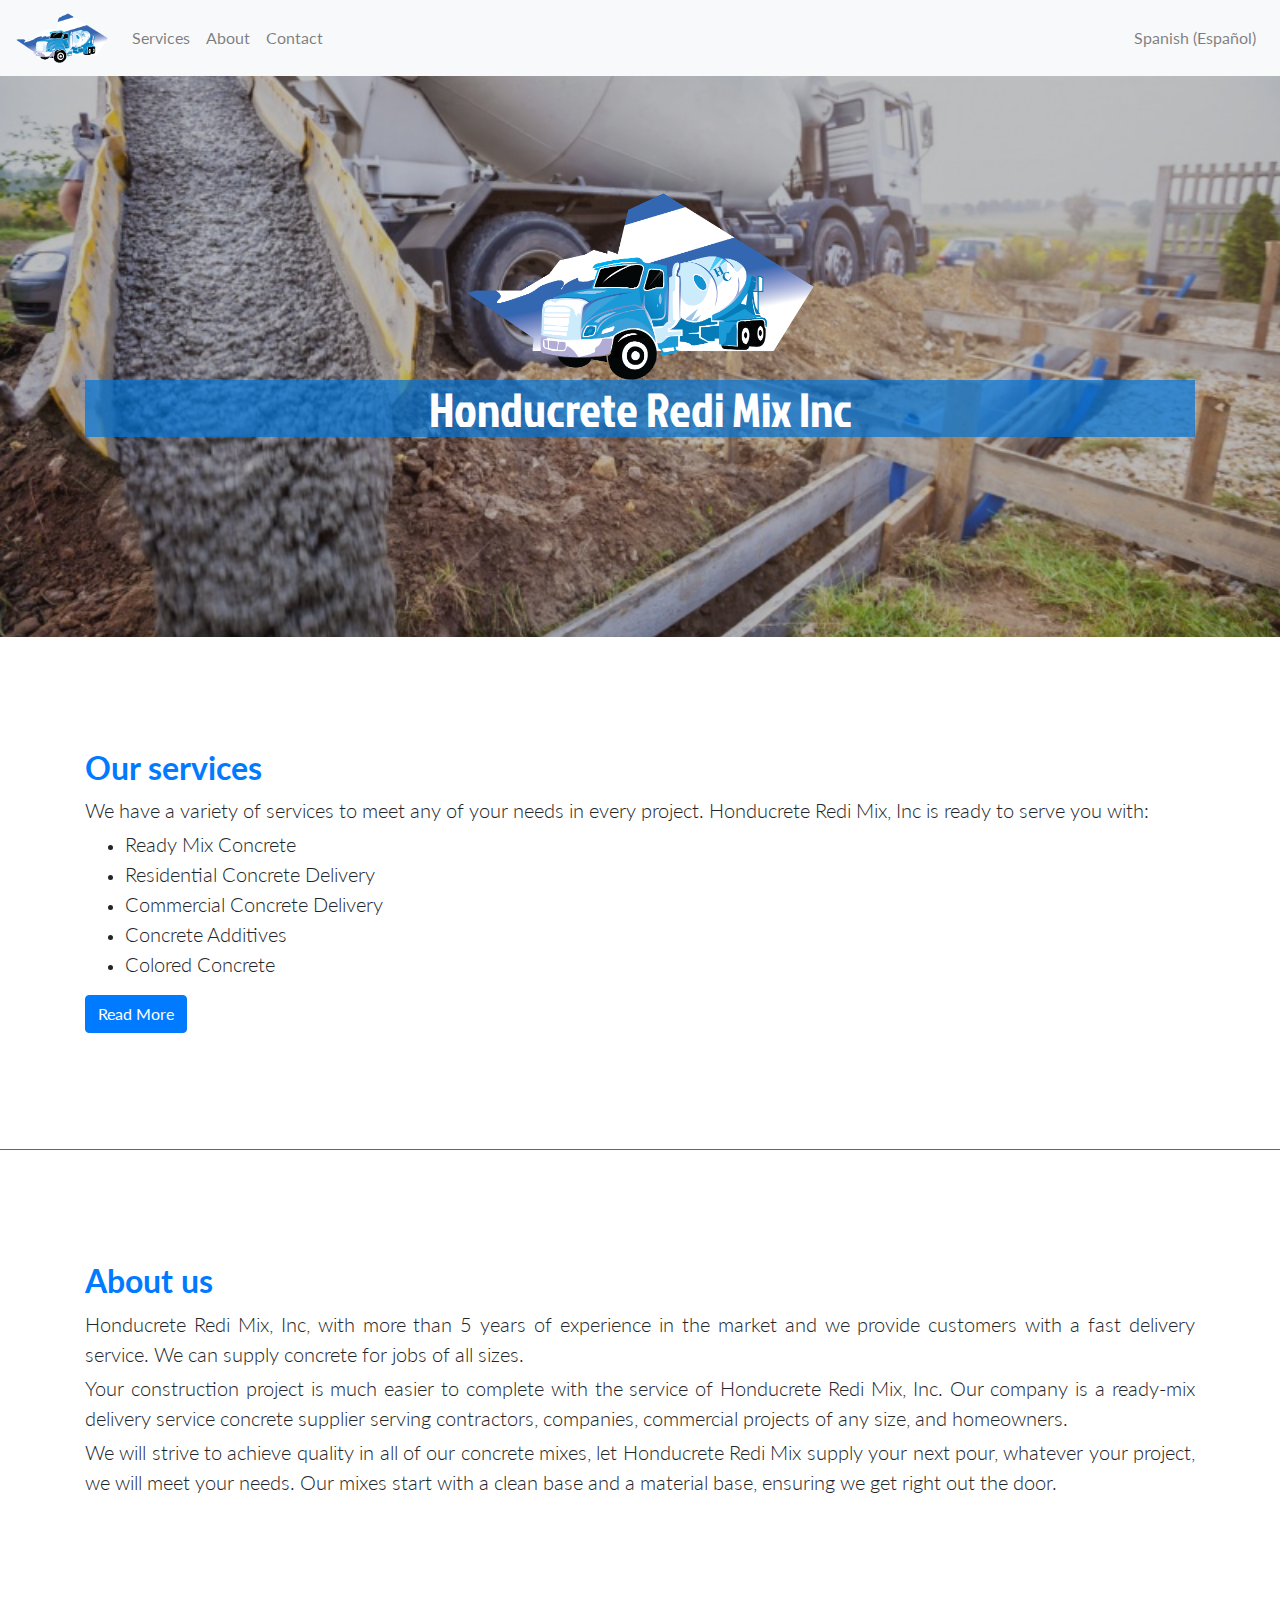
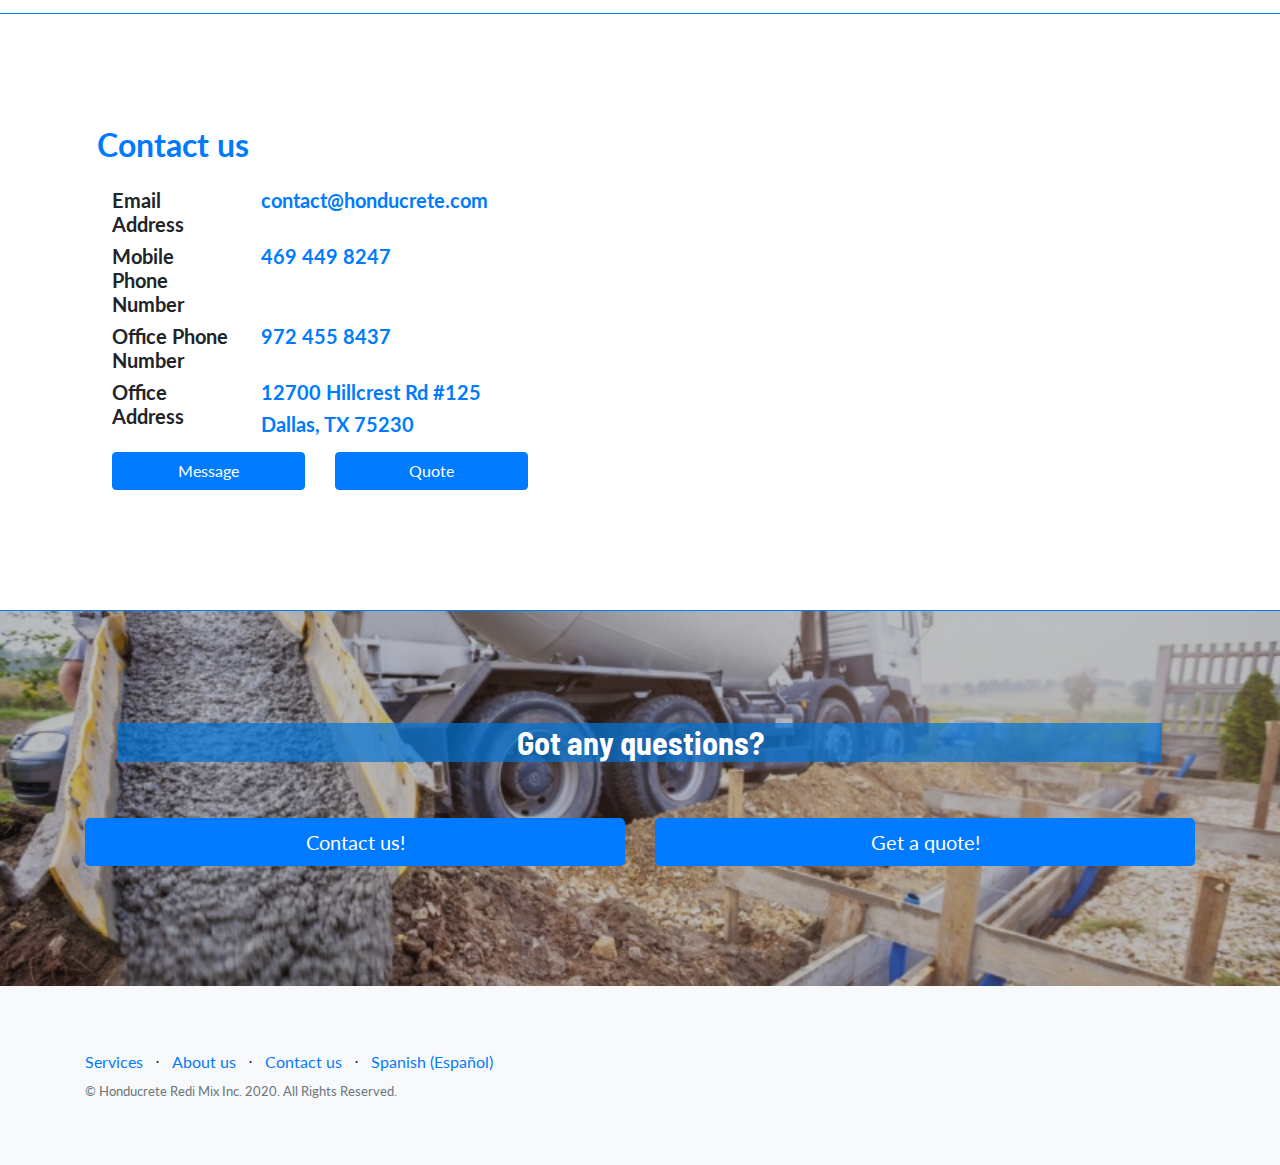
<file: index.html>
<!DOCTYPE html>
<html lang="en">

<head>

  <meta charset="utf-8">
  <meta name="viewport" content="width=device-width, initial-scale=1, shrink-to-fit=no">
  <meta name="description" content="">
  <meta name="author" content="Honducrete Redi Mix Inc">

  <title>Honducrete Redi Mix Inc.</title>
  <link rel="apple-touch-icon" sizes="180x180" href="img/icon/apple-touch-icon.png">
  <link rel="icon" type="image/png" sizes="32x32" href="img/icon/favicon-32x32.png">
  <link rel="icon" type="image/png" sizes="16x16" href="img/icon/favicon-16x16.png">
  <link rel="manifest" href="img/icon/site.webmanifest">
  <link rel="mask-icon" href="img/icon/safari-pinned-tab.svg" color="#5bbad5">
  <meta name="msapplication-TileColor" content="#da532c">
  <meta name="theme-color" content="#ffffff">

  <!-- Bootstrap core CSS -->
  <link rel="stylesheet" href="https://stackpath.bootstrapcdn.com/bootstrap/4.4.1/css/bootstrap.min.css"
    integrity="sha384-Vkoo8x4CGsO3+Hhxv8T/Q5PaXtkKtu6ug5TOeNV6gBiFeWPGFN9MuhOf23Q9Ifjh" crossorigin="anonymous">

  <!-- Custom fonts for this template -->
  <link href="https://fonts.googleapis.com/css2?family=Jockey+One&display=swap" rel="stylesheet">
  <link href="https://fonts.googleapis.com/css2?family=Alfa+Slab+One&display=swap" rel="stylesheet">
  <link href="https://fonts.googleapis.com/css?family=Barlow+Semi+Condensed&display=swap" rel="stylesheet">
  <link href="vendor/fontawesome-free/css/all.min.css" rel="stylesheet">
  <link href="vendor/simple-line-icons/css/simple-line-icons.css" rel="stylesheet" type="text/css">
  <link href="https://fonts.googleapis.com/css?family=Lato:300,400,700,300italic,400italic,700italic" rel="stylesheet"
    type="text/css">

  <!-- Custom styles for this template -->
  <link href="css/landing-page.min.css" rel="stylesheet">
  <link href="css/custom.css" rel="stylesheet">

</head>

<body>

  <!-- Navigation -->
  <nav class="navbar navbar-expand-lg navbar-light bg-light fixed-top">
    <a class="navbar-brand text-primary" href="#" style="font-family: 'Jockey One', sans-serif;">
      <img src="img/logo/logo-sm.png" height="50px" alt="Honducrete Redi Mix Inc Logo">
    </a>
    <button class="navbar-toggler" type="button" data-toggle="collapse" data-target="#navbarNav"
      aria-controls="navbarNav" aria-expanded="false" aria-label="Toggle navigation">
      <span class="navbar-toggler-icon"></span>
    </button>
    <div class="collapse navbar-collapse" id="navbarNav">
      <ul class="navbar-nav mr-auto">
        <li class="nav-item">
          <a class="nav-link" href="#services">Services</a>
        </li>
        <li class="nav-item">
          <a class="nav-link" href="#about">About</a>
        </li>
        <li class="nav-item">
          <a class="nav-link" href="#contact">Contact</a>
        </li>
      </ul>
      <ul class="navbar-nav">
        <li class="nav-item">
          <a class="nav-link" href="es.html">Spanish (Español)</a>
        </li>
      </ul>



    </div>
  </nav>

  <!-- Masthead -->
  <header class="masthead text-white text-center">
    <div class="overlay"></div>
    <div class="container">
      <div class="row">
        <div class="col-12 mx-auto">
          <img src="img/logo/logo-md.png" id="header-logo" hidden="" alt="Honducrete Redi Mix Inc Logo">
        </div>
        <div class="col-12 mx-auto">
          <h1 id="header-name" class=" px-5 font-weight-light"
            style="font-family: 'Jockey One', sans-serif; background-color:rgba(2, 117, 216, 0.7);">
            Honducrete Redi Mix Inc
          </h1>
        </div>
      </div>
    </div>
  </header>

  <!-- Services -->
  <section class="features-icons bg-white text-justify border-bottom border-primary" id="services">
    <div class="container">
      <div class="row">
        <div class="col-12">
          <h2 class="text-primary">Our services</h2>
        </div>
        <div class="col-12">
          <p class="lead mb-1">
            We have a variety of services to meet any of your needs in every project. Honducrete Redi Mix, Inc is ready
            to serve you with:
          </p>
          <ul>
            <li>
              <p class="lead mb-0">Ready Mix Concrete</p>
            </li>
            <li>
              <p class="lead mb-0">Residential Concrete Delivery</p>
            </li>
            <li>
              <p class="lead mb-0">Commercial Concrete Delivery</p>
            </li>
            <li>
              <p class="lead mb-0">Concrete Additives</p>
            </li>
            <li>
              <p class="lead mb-0">Colored Concrete</p>
            </li>
          </ul>
          <a class="btn btn-primary mb-1" href="services.html">
            Read More
          </a>
        </div>
      </div>
    </div>
  </section>

  <!-- About -->
  <section class="features-icons bg-white text-justify border-bottom border-primary" id="about">
    <div class="container">
      <div class="row">
        <div class="col-12">
          <h2 class="text-primary">About us</h2>
        </div>
        <div class="col-12">
          <p class="lead mb-1">
            Honducrete Redi Mix, Inc, with more than 5 years of experience in the market and we provide customers with a
            fast delivery service. We can supply concrete for jobs of all sizes.
          </p>
          <p class="lead mb-1">
            Your construction project is much easier to complete with the service of Honducrete Redi Mix, Inc. Our
            company is a ready-mix delivery service concrete supplier serving contractors, companies, commercial
            projects of any size, and homeowners.
          </p>
          <p class="lead mb-1">
            We will strive to achieve quality in all of our concrete mixes, let Honducrete Redi Mix supply your next
            pour, whatever your project, we will meet your needs. Our mixes start with a clean base and a material base,
            ensuring we get right out the door.
          </p>
        </div>
      </div>
    </div>
  </section>

  <!-- Contact -->
  <section class="showcase border-bottom border-primary" id="contact">
    <div class="container-fluid p-0" id="contact-info">
      <div class="row no-gutters">
        <div class="col-lg-6 my-auto showcase-text border-primary border-md-bottom">
          <div class="row mb-3">
            <h2 class="text-primary">Contact us</h2>
          </div>
          <div class="row">
            <div class="col-md-4">
              <h5>Email Address</h5>
            </div>
            <div class="col-md-8">
              <h5><a id="mail" href="mailto:contact@honducrete.com">contact@honducrete.com</a></h5>
            </div>
          </div>          
          <div class="row">
            <div class="col-md-4">
              <h5>Mobile Phone Number</h5>
            </div>
            <div class="col-md-8">
              <h5><a href="tel:4694498247">469 449 8247</a></h5>
            </div>
          </div>
          <div class="row">
            <div class="col-md-4">
              <h5>Office Phone Number</h5>
            </div>
            <div class="col-md-8">
              <h5><a href="tel:9724558437">972 455 8437</a></h5>
            </div>
          </div>
          <div class="row">
            <div class="col-md-4">
              <h5>Office Address</h5>
            </div>
            <div class="col-md-8">
              <a href="https://goo.gl/maps/XPV2xNTMBRkyJAQQ6">
                <div class="row mb-0 pb-0">
                  <div class="col">
                    <h5 class="text-link">12700 Hillcrest Rd #125</h5>
                  </div>
                </div>
                <div class="row mt-0 pt-0">
                  <div class="col">
                    <h5 class="text-link">Dallas, TX 75230</h5>
                  </div>
                </div>
              </a>
            </div>
          </div>
          <div class="row">
            <div class="col-lg-6 col-md-12">
              <a class="my-2 btn btn-primary btn-block text-white" data-toggle="modal" data-target="#contact-modal">
                Message
              </a>
            </div>
            <div class="col-lg-6 col-md-12">
              <a class="my-2 btn btn-primary btn-block text-white" data-toggle="modal" data-target="#quote-modal">
                Quote
              </a>
            </div>
          </div>
        </div>
        <div class="col-lg-6 text-white map-responsive" id="map-container">
          <iframe
            src="https://www.google.com/maps/embed?pb=!1m14!1m8!1m3!1d3349.0924189529646!2d-96.7853731!3d32.9221564!3m2!1i1024!2i768!4f13.1!3m3!1m2!1s0x864c205c6da09f7b%3A0x75f54fc16db2b543!2s12700%20Hillcrest%20Rd%20%23125%2C%20Dallas%2C%20TX%2075230%2C%20USA!5e0!3m2!1sen!2shn!4v1594595333238!5m2!1sen!2shn"
            width="600" height="400" frameborder="0" style="border:0;" allowfullscreen="" aria-hidden="false"
            tabindex="0"></iframe>
        </div>
      </div>
    </div>
  </section>

  <!-- Back to contact -->
  <section class="call-to-action text-white text-center">
    <div class="overlay"></div>
    <div class="container">
      <div class="row">
        <div class="col-12 px-5 mx-auto">
          <h2 class="mb-5 mx-auto"
            style="font-family: 'Barlow Semi Condensed', sans-serif; background-color:rgba(2, 117, 216, 0.7);">Got any
            questions?</h2>
        </div>
      </div>
      <div class="row">
        <div class="col-lg-6 col-md-12">
          <a class="my-2 btn btn-lg btn-primary btn-block" data-toggle="modal" data-target="#contact-modal">Contact us!</a>
        </div>
        <div class="col-lg-6 col-md-12">
          <a class="my-2 btn btn-lg btn-primary btn-block" data-toggle="modal" data-target="#quote-modal">Get a quote!</a>
        </div>
      </div>
    </div>
  </section>

  <!-- Footer -->
  <footer class="footer bg-light">
    <div class="container">
      <div class="row">
        <div class="col-lg-6 h-100 text-center text-lg-left my-auto">
          <ul class="list-inline mb-2">
            <li class="list-inline-item">
              <a href="#services">Services</a>
            </li>
            <li class="list-inline-item">&sdot;</li>
            <li class="list-inline-item">
              <a href="#about">About us</a>
            </li>
            <li class="list-inline-item">&sdot;</li>
            <li class="list-inline-item">
              <a href="#contact">Contact us</a>
            </li>
            <li class="list-inline-item">&sdot;</li>
            <li class="list-inline-item">
              <a href="es.html">Spanish (Español)</a>
            </li>
          </ul>
          <p class="text-muted small mb-4 mb-lg-0">&copy; Honducrete Redi Mix Inc. 2020. All Rights Reserved.</p>
        </div>
      </div>
    </div>
  </footer>

  <!-- Contact Modal -->
  <div class="modal fade" id="contact-modal" tabindex="-1" role="dialog" aria-labelledby="contact-modal-title"
    aria-hidden="true">
    <div class="modal-dialog modal-dialog-centered" role="document">
      <div class="modal-content">
        <div class="modal-header">
          <h5 class="modal-title" id="contact-modal-title">Send us a message</h5>
          <button type="button" class="close" data-dismiss="modal" aria-label="Close">
            <span aria-hidden="true">&times;</span>
          </button>
        </div>
        <div class="modal-body">
          <div class="form-row">
            <div class="col-lg-6 mb-2">
              <input id="in-first-name" required="" type="text" class="form-control form-control-lg border-dark"
                placeholder="First name">
              <div id="invalid-in-first-name" class="text-danger" hidden="">
                Please enter your first name.
              </div>
            </div>
            <div class="col-lg-6 mb-2">
              <input id="in-last-name" required="" type="text" class="form-control form-control-lg border-dark"
                placeholder="Last name">
              <div id="invalid-in-last-name" class="text-danger" hidden="">
                Please enter your last name.
              </div>
            </div>
            <div class="col-lg-6 mb-2">
              <input id="in-email" required type="text" class="form-control form-control-lg border-dark"
                placeholder="Email">
              <div id="invalid-in-email" class="text-danger" hidden="">
                Please enter a valid email.
              </div>
            </div>
            <div class="col-lg-6 mb-2">
              <input id="in-phone" type="text" class="form-control form-control-lg border-dark"
                placeholder="Phone number(optional)">
              <div id="invalid-in-phone" class="text-danger" hidden="">
                Invalid phone number.
              </div>
            </div>
            <div class="col-12 mb-2">
              <small id="help" class="form-text text-muted">We'll never share your information with anyone else.</small>
            </div>
            <div class="col-12 mb-2">
              <textarea id="txt-message" required="" type="text" class="form-control form-control-lg border-dark"
                placeholder="Comments/Questions"></textarea>
              <div id="invalid-txt-message" class="text-danger" hidden="">
                Please enter your comments and/or questions.
              </div>
            </div>
          </div>
        </div>
        <div class="modal-footer">
          <button type="button" class="btn btn-secondary" data-dismiss="modal">Close</button>
          <button id="btn-send-message" type="button" class="btn btn-primary">Send</button>
        </div>
      </div>
    </div>
  </div>

  <!-- Quote Modal -->
  <div class="modal fade" id="quote-modal" tabindex="-1" role="dialog" aria-labelledby="quote-modal-title"
    aria-hidden="true">
    <div class="modal-dialog modal-dialog-centered" role="document">
      <div class="modal-content">
        <div class="modal-header">
          <h5 class="modal-title" id="quote-modal-title">Get a quote</h5>
          <button type="button" class="close" data-dismiss="modal" aria-label="Close">
            <span aria-hidden="true">&times;</span>
          </button>
        </div>
        <div class="modal-body">
          <div class="form-row">
            <div class="col-lg-6 mb-2">
              <input id="in-first-name-quote" required="" type="text" class="form-control form-control-lg border-dark"
                placeholder="First name">
              <div id="invalid-in-first-name-quote" class="text-danger" hidden="">
                Please enter your first name.
              </div>
            </div>
            <div class="col-lg-6 mb-2">
              <input id="in-last-name-quote" required="" type="text" class="form-control form-control-lg border-dark"
                placeholder="Last name">
              <div id="invalid-in-last-name-quote" class="text-danger" hidden="">
                Please enter your last name.
              </div>
            </div>
            <div class="col-lg-6 mb-2">
              <input id="in-email-quote" required type="text" class="form-control form-control-lg border-dark"
                placeholder="Email">
              <div id="invalid-in-email-quote" class="text-danger" hidden="">
                Please enter a valid email.
              </div>
            </div>
            <div class="col-lg-6 mb-2">
              <input id="in-phone-quote" type="text" class="form-control form-control-lg border-dark"
                placeholder="Phone number (optional)">
              <div id="invalid-in-phone-quote" class="text-danger" hidden="">
                Invalid phone number.
              </div>
            </div>
            <div class="col-lg-6 col-11 mb-2">
              <input id="in-mix-quote" required="" type="text" class="form-control form-control-lg border-dark"
                placeholder="Mix">
              <div id="invalid-in-mix-quote" class="text-danger" hidden="">
                Please enter a mix for the quote.
              </div>
            </div>
            <div class="col-1 mb-2 text-center">
              <button type="button" class="btn btn-sm btn-outline-primary btn-rounded" data-toggle="popover" id="mix-help-popover">?</button>
            </div>
            <div class="col-lg-5 mb-2">
              <input id="in-yards-quote" required="" type="text" class="form-control form-control-lg border-dark"
                placeholder="Yards">
              <div id="invalid-in-yards-quote" class="text-danger" hidden="">
                Please enter the amount you need in yards.
              </div>
            </div>
            <div class="col-12 mb-2">
              <textarea id="txt-address-quote" rows=2 required="" type="text" class="form-control form-control-lg border-dark"
                placeholder="Job address"></textarea>
              <div id="invalid-txt-address-quote" class="text-danger" hidden="">
                Please enter the job address.
              </div>
            </div>
            <div class="col-12 mb-2">
              <input id="in-date-quote" type="date" class="form-control form-control-lg border-dark"
                placeholder="Delivery date(optional)">
              <small id="help" class="form-text text-muted">Delivery date (optional)</small>
            </div>
            <div class="col-12 mb-2">
              <small id="help" class="form-text text-muted">We'll never share your information with anyone else.</small>
            </div>
            <div class="col-12 mb-2">
              <textarea id="txt-message-quote" required="" type="text" class="form-control form-control-lg border-dark"
                placeholder="Comments/Questions (optional)"></textarea>
            </div>
          </div>
        </div>
        <div class="modal-footer">
          <button type="button" class="btn btn-secondary" data-dismiss="modal">Close</button>
          <button id="btn-send-quote" type="button" class="btn btn-primary">Send</button>
        </div>
      </div>
    </div>
  </div>

  <!-- Mail Form -->
  <form method="POST" enctype="text/plain" action="mailto:contact@honducrete.com?subject=[Website Message]" id="form-contact" hidden="">
    <input id="mail-name" name="Name">
    <input id="mail-email" name="Email">
    <input id="mail-phone" name="Phone number">
    <input id="mail-body" name="Message">
  </form>
  <form method="POST" enctype="text/plain" action="mailto:contact@honducrete.com?subject=[Website Quote]" id="form-quote" hidden="">
    <input id="mail-name-quote" name="Name">
    <input id="mail-email-quote" name="Email">
    <input id="mail-phone-quote" name="Phone number">
    <input id="mail-body-quote" name="Message">
    <input id="mail-address-quote" name="Address">
    <input id="mail-date-quote" name="Delivery date (YYYY-MM-DD)">
    <input id="mail-mix-quote" name="Mix">
    <input id="mail-yards-quote" name="Yards">
  </form>

  <!-- Bootstrap core JavaScript -->
  <script src="https://code.jquery.com/jquery-3.5.1.slim.min.js"
    integrity="sha256-4+XzXVhsDmqanXGHaHvgh1gMQKX40OUvDEBTu8JcmNs=" crossorigin="anonymous"></script>  
  <script src="vendor/jquery/jquery.js"></script>
  <script src="https://cdn.jsdelivr.net/npm/popper.js@1.16.0/dist/umd/popper.min.js"
    integrity="sha384-Q6E9RHvbIyZFJoft+2mJbHaEWldlvI9IOYy5n3zV9zzTtmI3UksdQRVvoxMfooAo"
    crossorigin="anonymous"></script>
  <script src="https://stackpath.bootstrapcdn.com/bootstrap/4.4.1/js/bootstrap.min.js"
    integrity="sha384-wfSDF2E50Y2D1uUdj0O3uMBJnjuUD4Ih7YwaYd1iqfktj0Uod8GCExl3Og8ifwB6"
    crossorigin="anonymous"></script>
  <script src="js/contact.js"></script>
  <script src="js/quote.js"></script>
  <script src="js/main.js"></script>
</body>

</html>
</file>
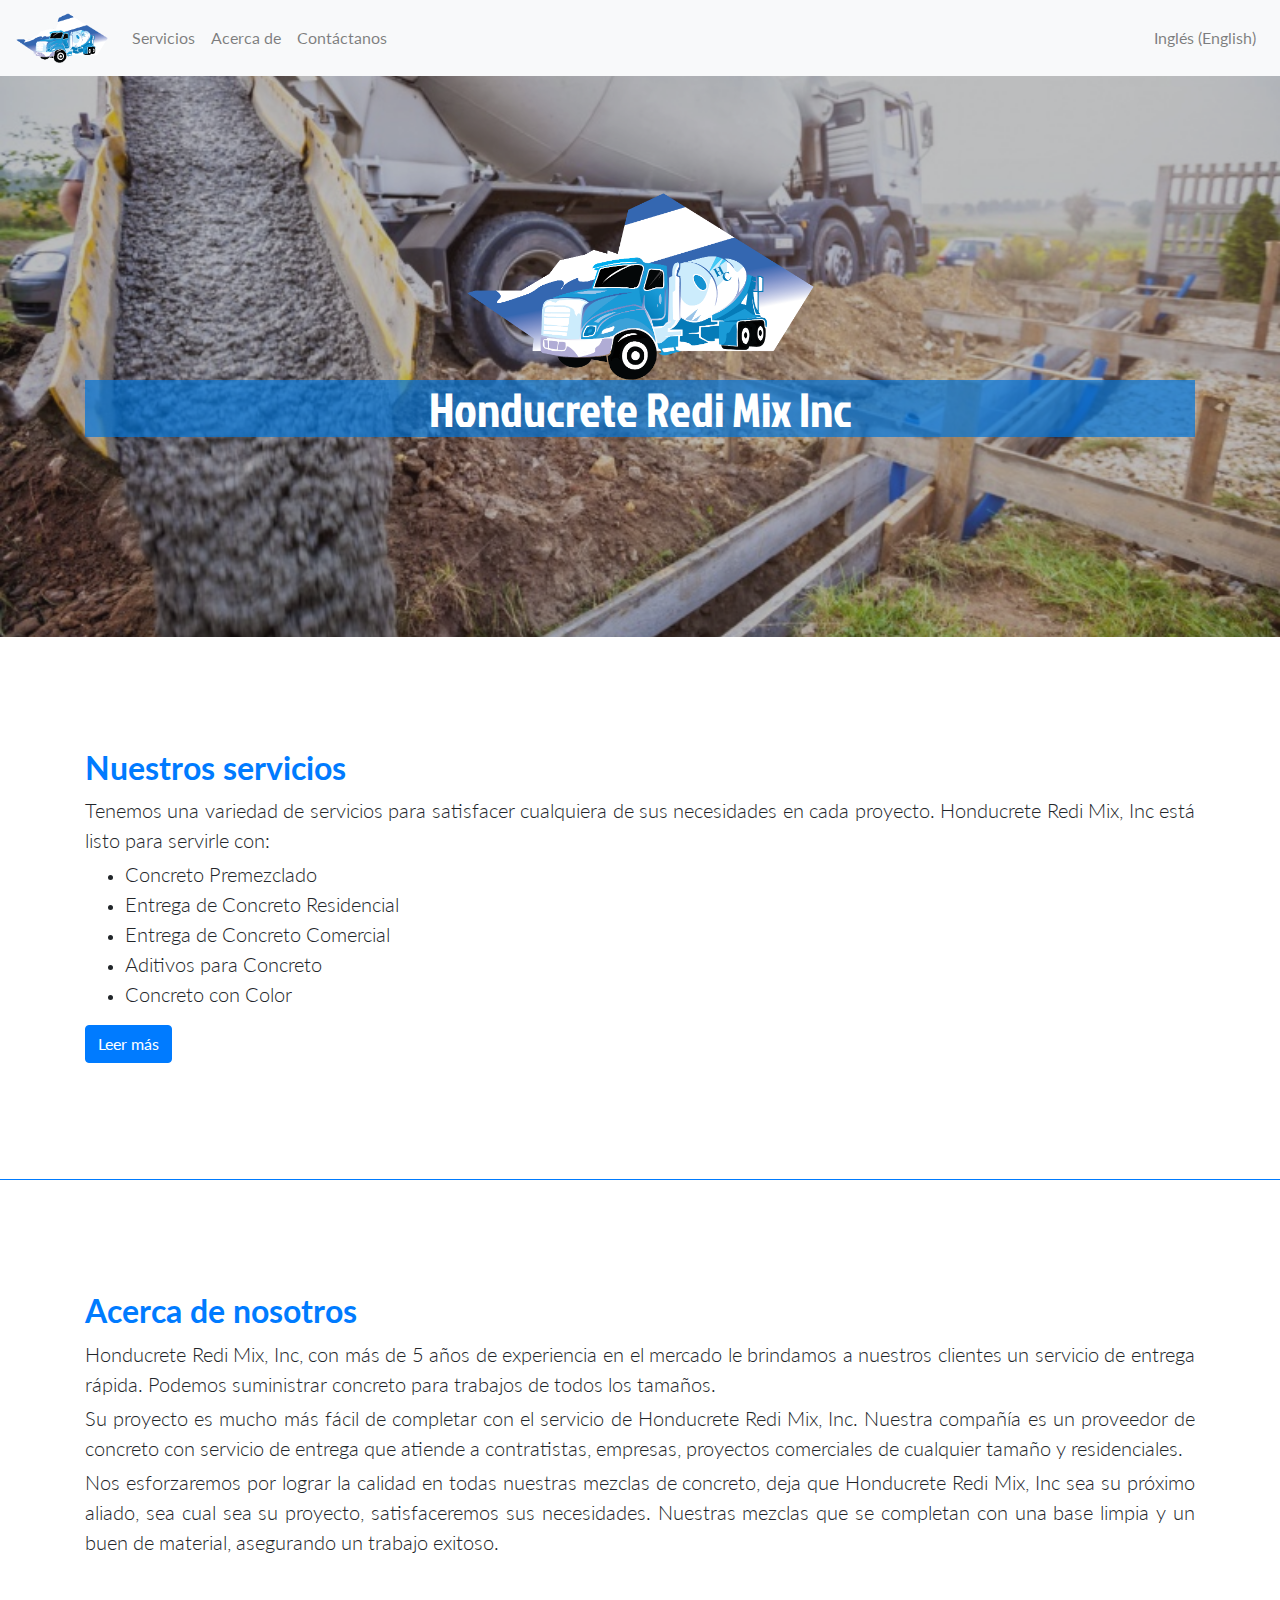
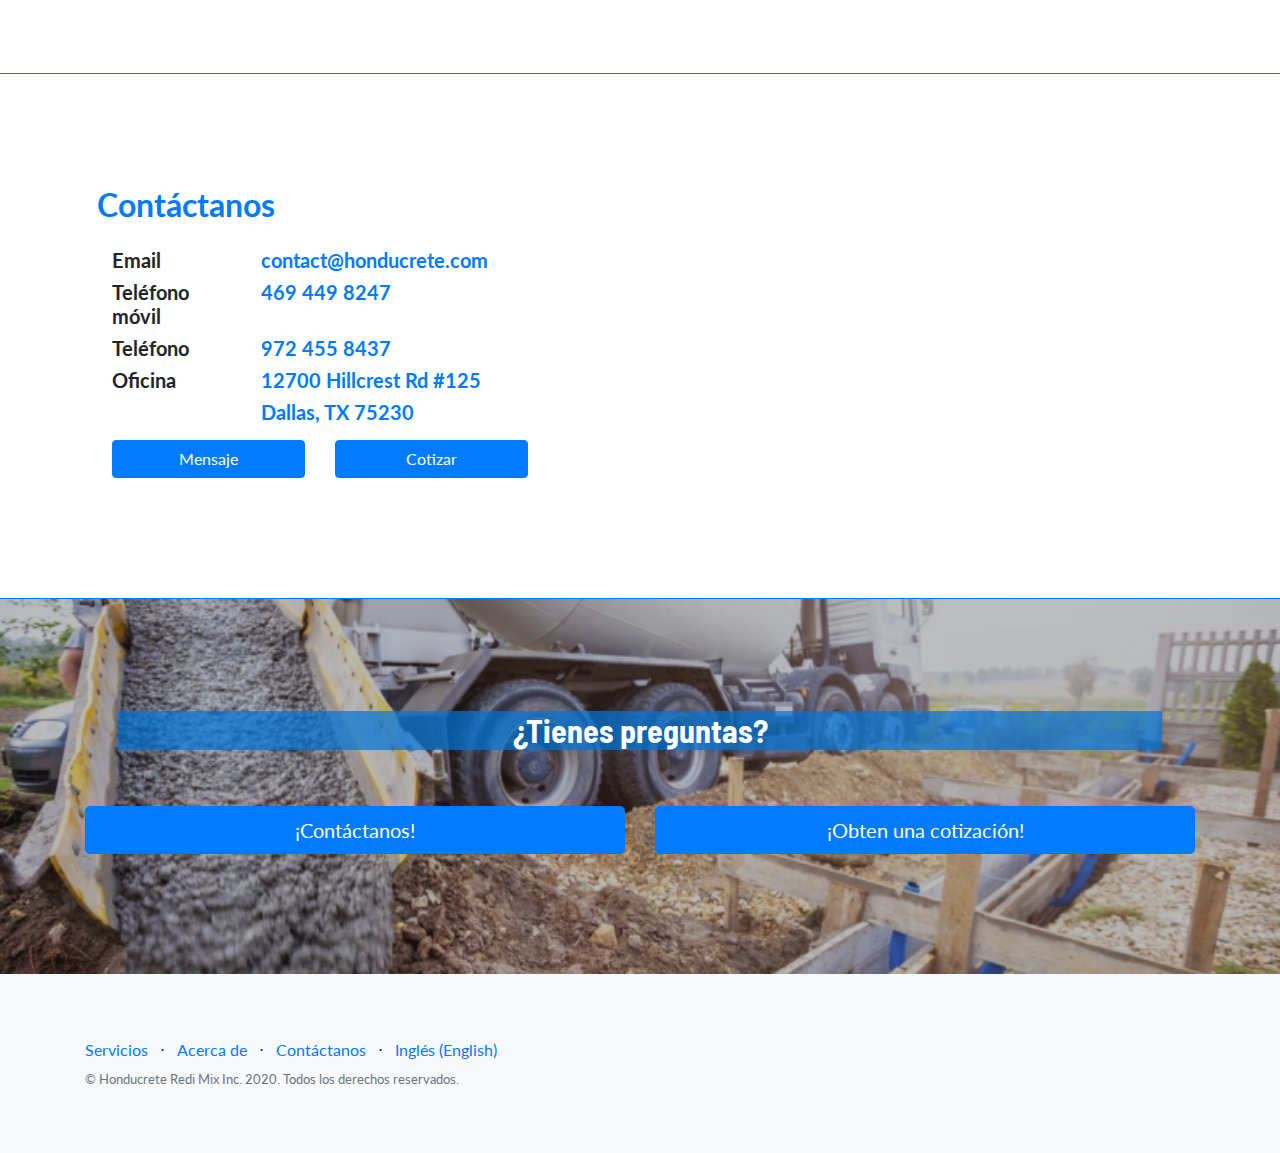
<file: es.html>
<!DOCTYPE html>
<html lang="en">

<head>

  <meta charset="utf-8">
  <meta name="viewport" content="width=device-width, initial-scale=1, shrink-to-fit=no">
  <meta name="description" content="">
  <meta name="author" content="Honducrete Redi Mix Inc">

  <title>Honducrete Redi Mix Inc. | Español</title>
  <link rel="apple-touch-icon" sizes="180x180" href="img/icon/apple-touch-icon.png">
  <link rel="icon" type="image/png" sizes="32x32" href="img/icon/favicon-32x32.png">
  <link rel="icon" type="image/png" sizes="16x16" href="img/icon/favicon-16x16.png">
  <link rel="manifest" href="img/icon/site.webmanifest">
  <link rel="mask-icon" href="img/icon/safari-pinned-tab.svg" color="#5bbad5">
  <meta name="msapplication-TileColor" content="#da532c">
  <meta name="theme-color" content="#ffffff">

  <!-- Bootstrap core CSS -->
  <link rel="stylesheet" href="https://stackpath.bootstrapcdn.com/bootstrap/4.4.1/css/bootstrap.min.css"
    integrity="sha384-Vkoo8x4CGsO3+Hhxv8T/Q5PaXtkKtu6ug5TOeNV6gBiFeWPGFN9MuhOf23Q9Ifjh" crossorigin="anonymous">

  <!-- Custom fonts for this template -->
  <link href="https://fonts.googleapis.com/css2?family=Jockey+One&display=swap" rel="stylesheet">
  <link href="https://fonts.googleapis.com/css2?family=Alfa+Slab+One&display=swap" rel="stylesheet">
  <link href="https://fonts.googleapis.com/css?family=Barlow+Semi+Condensed&display=swap" rel="stylesheet">
  <link href="vendor/fontawesome-free/css/all.min.css" rel="stylesheet">
  <link href="vendor/simple-line-icons/css/simple-line-icons.css" rel="stylesheet" type="text/css">
  <link href="https://fonts.googleapis.com/css?family=Lato:300,400,700,300italic,400italic,700italic" rel="stylesheet"
    type="text/css">

  <!-- Custom styles for this template -->
  <link href="css/landing-page.min.css" rel="stylesheet">
  <link href="css/custom.css" rel="stylesheet">

</head>

<body>

  <!-- Navigation -->
  <nav class="navbar navbar-expand-lg navbar-light bg-light fixed-top">
    <a class="navbar-brand text-primary" href="#" style="font-family: 'Jockey One', sans-serif;">
      <img src="img/logo/logo-sm.png" height="50px" alt="Honducrete Redi Mix Inc Logo">
    </a>
    <button class="navbar-toggler" type="button" data-toggle="collapse" data-target="#navbarNav"
      aria-controls="navbarNav" aria-expanded="false" aria-label="Toggle navigation">
      <span class="navbar-toggler-icon"></span>
    </button>
    <div class="collapse navbar-collapse" id="navbarNav">
      <ul class="navbar-nav mr-auto">
        <li class="nav-item">
          <a class="nav-link" href="#services">Servicios</a>
        </li>
        <li class="nav-item">
          <a class="nav-link" href="#about">Acerca de</a>
        </li>
        <li class="nav-item">
          <a class="nav-link" href="#contact">Contáctanos</a>
        </li>
      </ul>
      <ul class="navbar-nav">
        <li class="nav-item">
          <a class="nav-link" href="index.html">Inglés (English)</a>
        </li>
      </ul>



    </div>
  </nav>

  <!-- Masthead -->
  <header class="masthead text-white text-center">
    <div class="overlay"></div>
    <div class="container">
      <div class="row">
        <div class="col-12 mx-auto">
          <img src="img/logo/logo-md.png" id="header-logo" hidden="" alt="Honducrete Redi Mix Inc Logo">
        </div>
        <div class="col-12 mx-auto">
          <h1 id="header-name" class=" px-5 font-weight-light"
            style="font-family: 'Jockey One', sans-serif; background-color:rgba(2, 117, 216, 0.7);">
            Honducrete Redi Mix Inc
          </h1>
        </div>
      </div>
    </div>
  </header>

  <!-- Services -->
  <section class="features-icons bg-white text-justify border-bottom border-primary" id="services">
    <div class="container">
      <div class="row">
        <div class="col-12">
          <h2 class="text-primary">Nuestros servicios</h2>
        </div>
        <div class="col-12">
          <p class="lead mb-1">
            Tenemos una variedad de servicios para satisfacer cualquiera de sus necesidades en cada proyecto. Honducrete
            Redi Mix, Inc está listo
            para servirle con:
          </p>
          <ul>
            <li>
              <p class="lead mb-0">Concreto Premezclado</p>
            </li>
            <li>
              <p class="lead mb-0">Entrega de Concreto Residencial</p>
            </li>
            <li>
              <p class="lead mb-0">Entrega de Concreto Comercial</p>
            </li>
            <li>
              <p class="lead mb-0">Aditivos para Concreto</p>
            </li>
            <li>
              <p class="lead mb-0">Concreto con Color</p>
            </li>
          </ul>
          <a class="btn btn-primary mb-1" href="servicios.html">
            Leer más
          </a>
        </div>
      </div>
    </div>
  </section>

  <!-- About -->
  <section class="features-icons bg-white text-justify border-bottom border-primary" id="about">
    <div class="container">
      <div class="row">
        <div class="col-12">
          <h2 class="text-primary">Acerca de nosotros</h2>
        </div>
        <div class="col-12">
          <p class="lead mb-1">
            Honducrete Redi Mix, Inc, con más de 5 años de experiencia en el mercado le brindamos a nuestros clientes un
            servicio de entrega rápida. Podemos suministrar concreto para trabajos de todos los tamaños.
          </p>
          <p class="lead mb-1">
            Su proyecto es mucho más fácil de completar con el servicio de Honducrete Redi Mix, Inc.
            Nuestra compañía es un proveedor de concreto con servicio de entrega que atiende a contratistas,
            empresas, proyectos comerciales de cualquier tamaño y residenciales.
          </p>
          <p class="lead mb-1">
            Nos esforzaremos por lograr la calidad en todas nuestras mezclas de concreto, deja que Honducrete Redi
            Mix, Inc sea su próximo aliado, sea cual sea su proyecto, satisfaceremos sus necesidades. Nuestras
            mezclas que se completan con una base limpia y un buen de material, asegurando un trabajo exitoso.
          </p>
        </div>
      </div>
    </div>
  </section>

  <!-- Contact -->
  <section class="showcase border-bottom border-primary" id="contact">
    <div class="container-fluid p-0" id="contact-info">
      <div class="row no-gutters">
        <div class="col-lg-6 my-auto showcase-text border-primary border-md-bottom">
          <div class="row mb-3">
            <h2 class="text-primary">Contáctanos</h2>
          </div>
          <div class="row">
            <div class="col-md-4">
              <h5>Email</h5>
            </div>
            <div class="col-md-8">
              <h5><a id="mail" href="mailto:contact@honducrete.com">contact@honducrete.com</a></h5>
            </div>
          </div>
          <div class="row">
            <div class="col-md-4">
              <h5>Teléfono móvil</h5>
            </div>
            <div class="col-md-8">
              <h5><a href="tel:4694498247">469 449 8247</a></h5>
            </div>
          </div>
          <div class="row">
            <div class="col-md-4">
              <h5>Teléfono</h5>
            </div>
            <div class="col-md-8">
              <h5><a href="tel:9724558437">972 455 8437</a></h5>
            </div>
          </div>
          <div class="row">
            <div class="col-md-4">
              <h5>Oficina</h5>
            </div>
            <div class="col-md-8">
              <a href="https://goo.gl/maps/XPV2xNTMBRkyJAQQ6">
                <div class="row mb-0 pb-0">
                  <div class="col">
                    <h5 class="text-link">12700 Hillcrest Rd #125</h5>
                  </div>
                </div>
                <div class="row mt-0 pt-0">
                  <div class="col">
                    <h5 class="text-link">Dallas, TX 75230</h5>
                  </div>
                </div>
              </a>
            </div>
          </div>
          <div class="row">
            <div class="col-lg-6 col-md-12">
              <a class="my-2 btn btn-primary btn-block text-white" data-toggle="modal"
                data-target="#contact-modal">
                Mensaje
              </a>
            </div>
            <div class="col-lg-6 col-md-12">
              <a class="my-2 btn btn-primary btn-block text-white" data-toggle="modal"
                data-target="#quote-modal">
                Cotizar
              </a>
            </div>
          </div>
        </div>
        <div class="col-lg-6 text-white map-responsive" id="map-container">
          <iframe
            src="https://www.google.com/maps/embed?pb=!1m14!1m8!1m3!1d3349.0924189529646!2d-96.7853731!3d32.9221564!3m2!1i1024!2i768!4f13.1!3m3!1m2!1s0x864c205c6da09f7b%3A0x75f54fc16db2b543!2s12700%20Hillcrest%20Rd%20%23125%2C%20Dallas%2C%20TX%2075230%2C%20USA!5e0!3m2!1sen!2shn!4v1594595333238!5m2!1sen!2shn"
            width="600" height="400" frameborder="0" style="border:0;" allowfullscreen="" aria-hidden="false"
            tabindex="0"></iframe>
        </div>
      </div>
    </div>
  </section>

  <!-- Back to contact -->
  <section class="call-to-action text-white text-center">
    <div class="overlay"></div>
    <div class="container">
      <div class="row">
        <div class="col-12 px-5 mx-auto">
          <h2 class="mb-5 mx-auto"
            style="font-family: 'Barlow Semi Condensed', sans-serif; background-color:rgba(2, 117, 216, 0.7);">¿Tienes
            preguntas?</h2>
        </div>
      </div>
      <div class="row">
        <div class="col-lg-6 col-md-12">
          <a class="my-2 btn btn-lg btn-primary btn-block" data-toggle="modal"
            data-target="#contact-modal">¡Contáctanos!</a>
        </div>
        <div class="col-lg-6 col-md-12">
          <a class="my-2 btn btn-lg btn-primary btn-block" data-toggle="modal" data-target="#quote-modal">¡Obten una
            cotización!</a>
        </div>
      </div>
    </div>
  </section>

  <!-- Footer -->
  <footer class="footer bg-light">
    <div class="container">
      <div class="row">
        <div class="col-lg-6 h-100 text-center text-lg-left my-auto">
          <ul class="list-inline mb-2">
            <li class="list-inline-item">
              <a href="#services">Servicios</a>
            </li>
            <li class="list-inline-item">&sdot;</li>
            <li class="list-inline-item">
              <a href="#about">Acerca de</a>
            </li>
            <li class="list-inline-item">&sdot;</li>
            <li class="list-inline-item">
              <a href="#contact">Contáctanos</a>
            </li>
            <li class="list-inline-item">&sdot;</li>
            <li class="list-inline-item">
              <a href="index.html">Inglés (English)</a>
            </li>
          </ul>
          <p class="text-muted small mb-4 mb-lg-0">&copy; Honducrete Redi Mix Inc. 2020. Todos los derechos reservados.
          </p>
        </div>
      </div>
    </div>
  </footer>

  <!-- Contact Modal -->
  <div class="modal fade" id="contact-modal" tabindex="-1" role="dialog" aria-labelledby="contact-modal-title"
    aria-hidden="true">
    <div class="modal-dialog modal-dialog-centered" role="document">
      <div class="modal-content">
        <div class="modal-header">
          <h5 class="modal-title" id="contact-modal-title">
            Mandanos un mensaje</h5>
          <button type="button" class="close" data-dismiss="modal" aria-label="Close">
            <span aria-hidden="true">&times;</span>
          </button>
        </div>
        <div class="modal-body">
          <div class="form-row">
            <div class="col-lg-6 mb-2">
              <input id="in-first-name" required="" type="text" class="form-control form-control-lg border-dark"
                placeholder="Nombre">
              <div id="invalid-in-first-name" class="text-danger" hidden="">
                Por favor ingrese su nombre.
              </div>
            </div>
            <div class="col-lg-6 mb-2">
              <input id="in-last-name" required="" type="text" class="form-control form-control-lg border-dark"
                placeholder="Apellido">
              <div id="invalid-in-last-name" class="text-danger" hidden="">
                Por favor ingrese su apellido.
              </div>
            </div>
            <div class="col-lg-6 mb-2">
              <input id="in-email" required type="text" class="form-control form-control-lg border-dark"
                placeholder="Email">
              <div id="invalid-in-email" class="text-danger" hidden="">
                Por favor ingrese un email válido.
              </div>
            </div>
            <div class="col-lg-6 mb-2">
              <input id="in-phone" type="text" class="form-control form-control-lg border-dark"
                placeholder="Número de teléfono (opcional)">
              <div id="invalid-in-phone" class="text-danger" hidden="">
                Ingrese un número de teléfono válido.
              </div>
            </div>
            <div class="col-12 mb-2">
              <small id="help" class="form-text text-muted">Nunca compartiremos tu información con alguien más.</small>
            </div>
            <div class="col-12 mb-2">
              <textarea id="txt-message" required="" type="text" class="form-control form-control-lg border-dark"
                placeholder="Comentarios/Preguntas"></textarea>
              <div id="invalid-txt-message" class="text-danger" hidden="">
                Por favor ingrese sus comentarios o preguntas.
              </div>
            </div>
          </div>
        </div>
        <div class="modal-footer">
          <button type="button" class="btn btn-secondary" data-dismiss="modal">Cerrar</button>
          <button id="btn-send-message" type="button" class="btn btn-primary">Enviar</button>
        </div>
      </div>
    </div>
  </div>

  <!-- Quote Modal -->
  <div class="modal fade" id="quote-modal" tabindex="-1" role="dialog" aria-labelledby="quote-modal-title"
    aria-hidden="true">
    <div class="modal-dialog modal-dialog-centered" role="document">
      <div class="modal-content">
        <div class="modal-header">
          <h5 class="modal-title" id="quote-modal-title">Obten una cotización</h5>
          <button type="button" class="close" data-dismiss="modal" aria-label="Close">
            <span aria-hidden="true">&times;</span>
          </button>
        </div>
        <div class="modal-body">
          <div class="form-row">
            <div class="col-lg-6 mb-2">
              <input id="in-first-name-quote" required="" type="text" class="form-control form-control-lg border-dark"
                placeholder="Nombre">
              <div id="invalid-in-first-name-quote" class="text-danger" hidden="">
                Por favor ingrese su nombre.
              </div>
            </div>
            <div class="col-lg-6 mb-2">
              <input id="in-last-name-quote" required="" type="text" class="form-control form-control-lg border-dark"
                placeholder="Apellido">
              <div id="invalid-in-last-name-quote" class="text-danger" hidden="">
                Por favor ingrese su apellido.
              </div>
            </div>
            <div class="col-lg-6 mb-2">
              <input id="in-email-quote" required type="text" class="form-control form-control-lg border-dark"
                placeholder="Email">
              <div id="invalid-in-email-quote" class="text-danger" hidden="">
                Por favor ingrese un email válido.
              </div>
            </div>
            <div class="col-lg-6 mb-2">
              <input id="in-phone-quote" type="text" class="form-control form-control-lg border-dark"
                placeholder="Número de teléfono (opcional)">
              <div id="invalid-in-phone-quote" class="text-danger" hidden="">
                Ingrese un número de teléfono válido.
              </div>
            </div>
            <div class="col-lg-6 col-11 mb-2">
              <input id="in-mix-quote" required="" type="text" class="form-control form-control-lg border-dark"
                placeholder="Mezcla">
              <div id="invalid-in-mix-quote" class="text-danger" hidden="">
                Por favor ingrese el tipo de mezcla.
              </div>
            </div>
            <div class="col-1 mb-2 text-center">
              <button type="button" class="btn btn-sm btn-outline-primary btn-rounded" data-toggle="popover" id="mix-help-popover">?</button>
            </div>
            <div class="col-lg-5 mb-2">
              <input id="in-yards-quote" required="" type="text" class="form-control form-control-lg border-dark"
                placeholder="Yardas">
              <div id="invalid-in-last-name-quote" class="text-danger" hidden="">
                Por favor ingrese la cantidad que necesita en yardas.
              </div>
            </div>
            <div class="col-12 mb-2">
              <textarea id="txt-address-quote" rows=2 required="" type="text"
                class="form-control form-control-lg border-dark" placeholder="Dirección de entrega"></textarea>
              <div id="invalid-txt-address-quote" class="text-danger" hidden="">
                Por favor ingrese la dirección donde se planea la entrega.
              </div>
            </div>
            <div class="col-12 mb-2">
              <input id="in-date-quote" type="date" class="form-control form-control-lg border-dark"
                placeholder="Fecha de entrega (opcional)">
              <small id="help" class="form-text text-muted">Fecha de entrega (opcional)</small>
            </div>
            <div class="col-12 mb-2">
              <small id="help" class="form-text text-muted">Nunca compartiremos tu información con alguien más.</small>
            </div>
            <div class="col-12 mb-2">
              <textarea id="txt-message-quote" required="" type="text" class="form-control form-control-lg border-dark"
                placeholder="Comentarios/Preguntas (opcional)"></textarea>
            </div>
          </div>
        </div>
        <div class="modal-footer">
          <button type="button" class="btn btn-secondary" data-dismiss="modal">Cerrar</button>
          <button id="btn-send-quote" type="button" class="btn btn-primary">Enviar</button>
        </div>
      </div>
    </div>
  </div>

  <!-- Mail Form -->
  <form method="POST" enctype="text/plain" action="mailto:contact@honducrete.com?subject=[Website Message]"
    id="form-contact" hidden="">
    <input id="mail-name" name="Nombre">
    <input id="mail-email" name="Email">
    <input id="mail-phone" name="Número de teléfono">
    <input id="mail-body" name="Mensaje">
  </form>
  <form method="POST" enctype="text/plain" action="mailto:contact@honducrete.com?subject=[Website Quote]"
    id="form-quote" hidden="">
    <input id="mail-name-quote" name="Nombre">
    <input id="mail-email-quote" name="Email">
    <input id="mail-phone-quote" name="Numero de telefono">
    <input id="mail-body-quote" name="Mensaje">
    <input id="mail-address-quote" name="Direccion">
    <input id="mail-delivery-date-quote" name="Fecha de entrega">
    <input id="mail-mix-quote" name="Mezcla">
    <input id="mail-yards-quote" name="Yardas">
  </form>

  <!-- Bootstrap core JavaScript -->
  <script src="https://code.jquery.com/jquery-3.5.1.slim.min.js"
    integrity="sha256-4+XzXVhsDmqanXGHaHvgh1gMQKX40OUvDEBTu8JcmNs=" crossorigin="anonymous"></script>
  <script src="vendor/jquery/jquery.js"></script>
  <script src="https://cdn.jsdelivr.net/npm/popper.js@1.16.0/dist/umd/popper.min.js"
    integrity="sha384-Q6E9RHvbIyZFJoft+2mJbHaEWldlvI9IOYy5n3zV9zzTtmI3UksdQRVvoxMfooAo"
    crossorigin="anonymous"></script>
  <script src="https://stackpath.bootstrapcdn.com/bootstrap/4.4.1/js/bootstrap.min.js"
    integrity="sha384-wfSDF2E50Y2D1uUdj0O3uMBJnjuUD4Ih7YwaYd1iqfktj0Uod8GCExl3Og8ifwB6"
    crossorigin="anonymous"></script>
  <script src="js/contact.js"></script>
  <script src="js/quote.js"></script>
  <script src="js/main.js"></script>
</body>

</html>
</file>
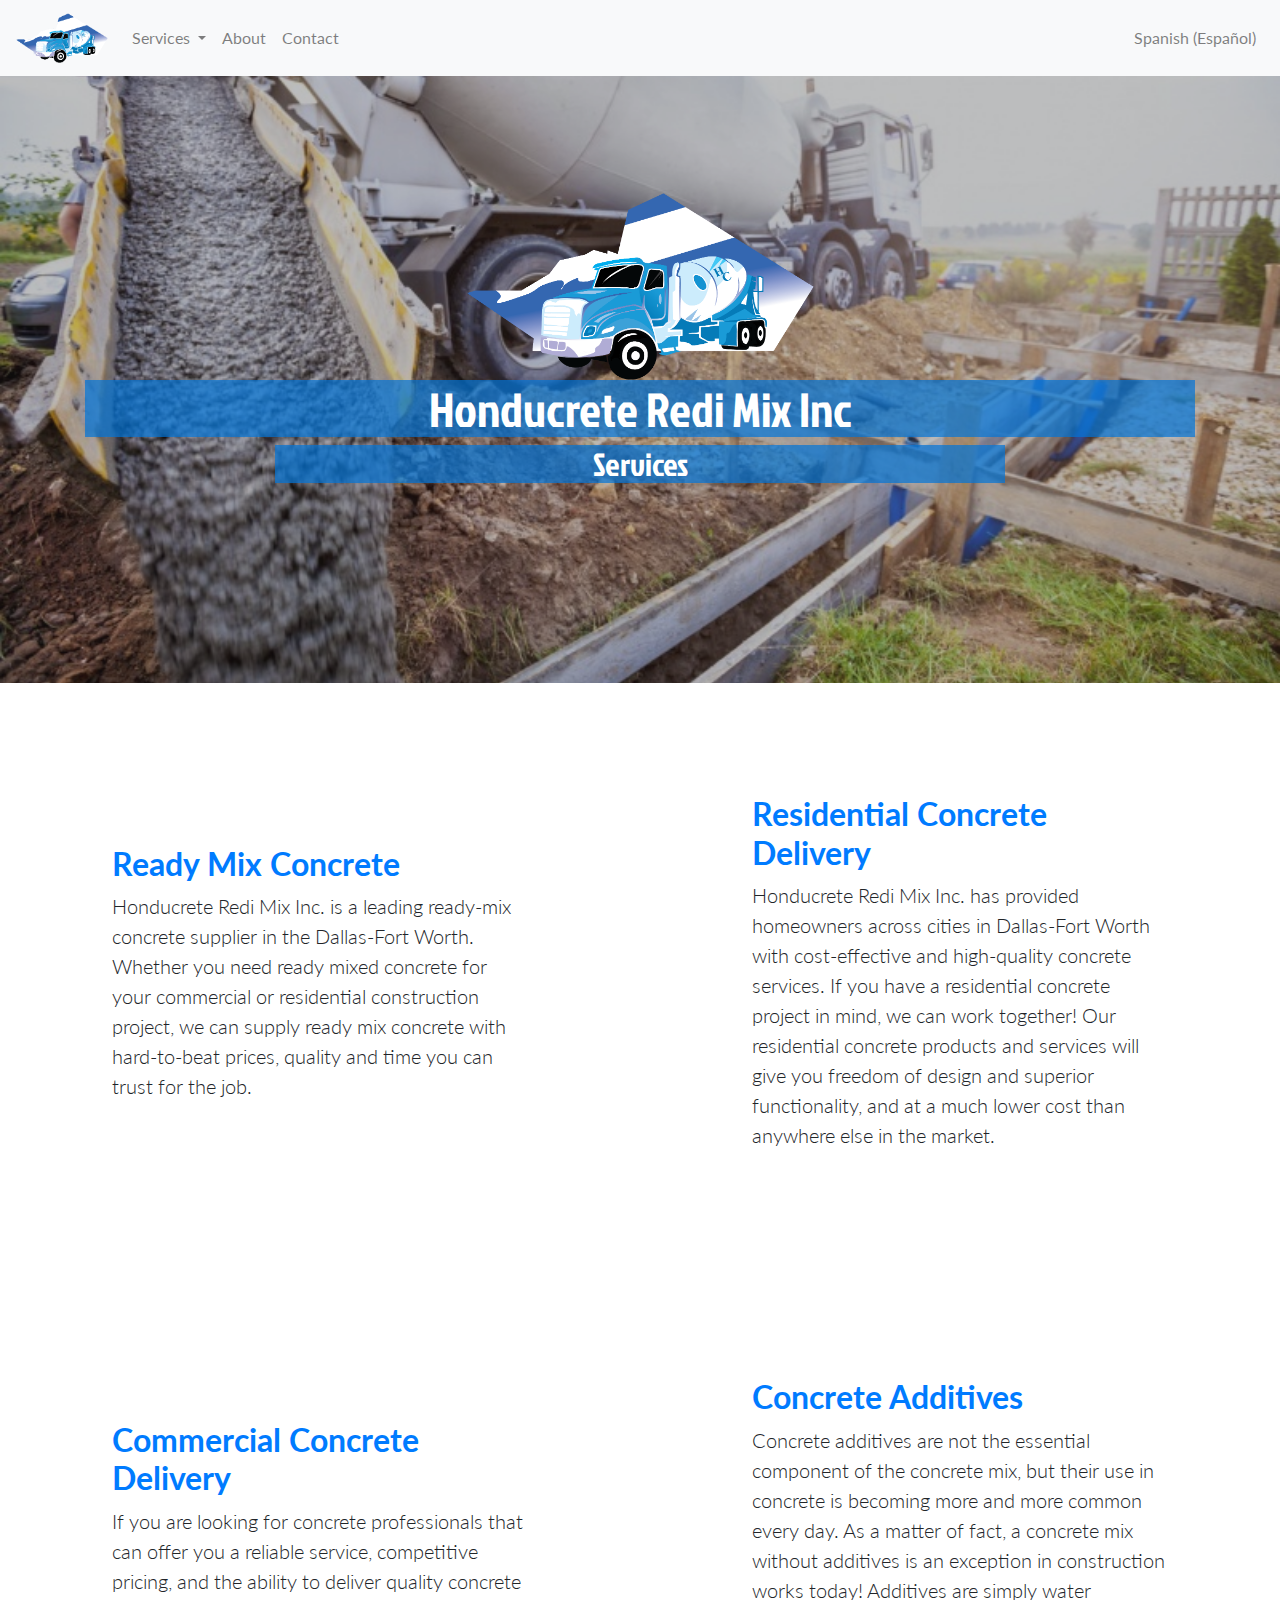
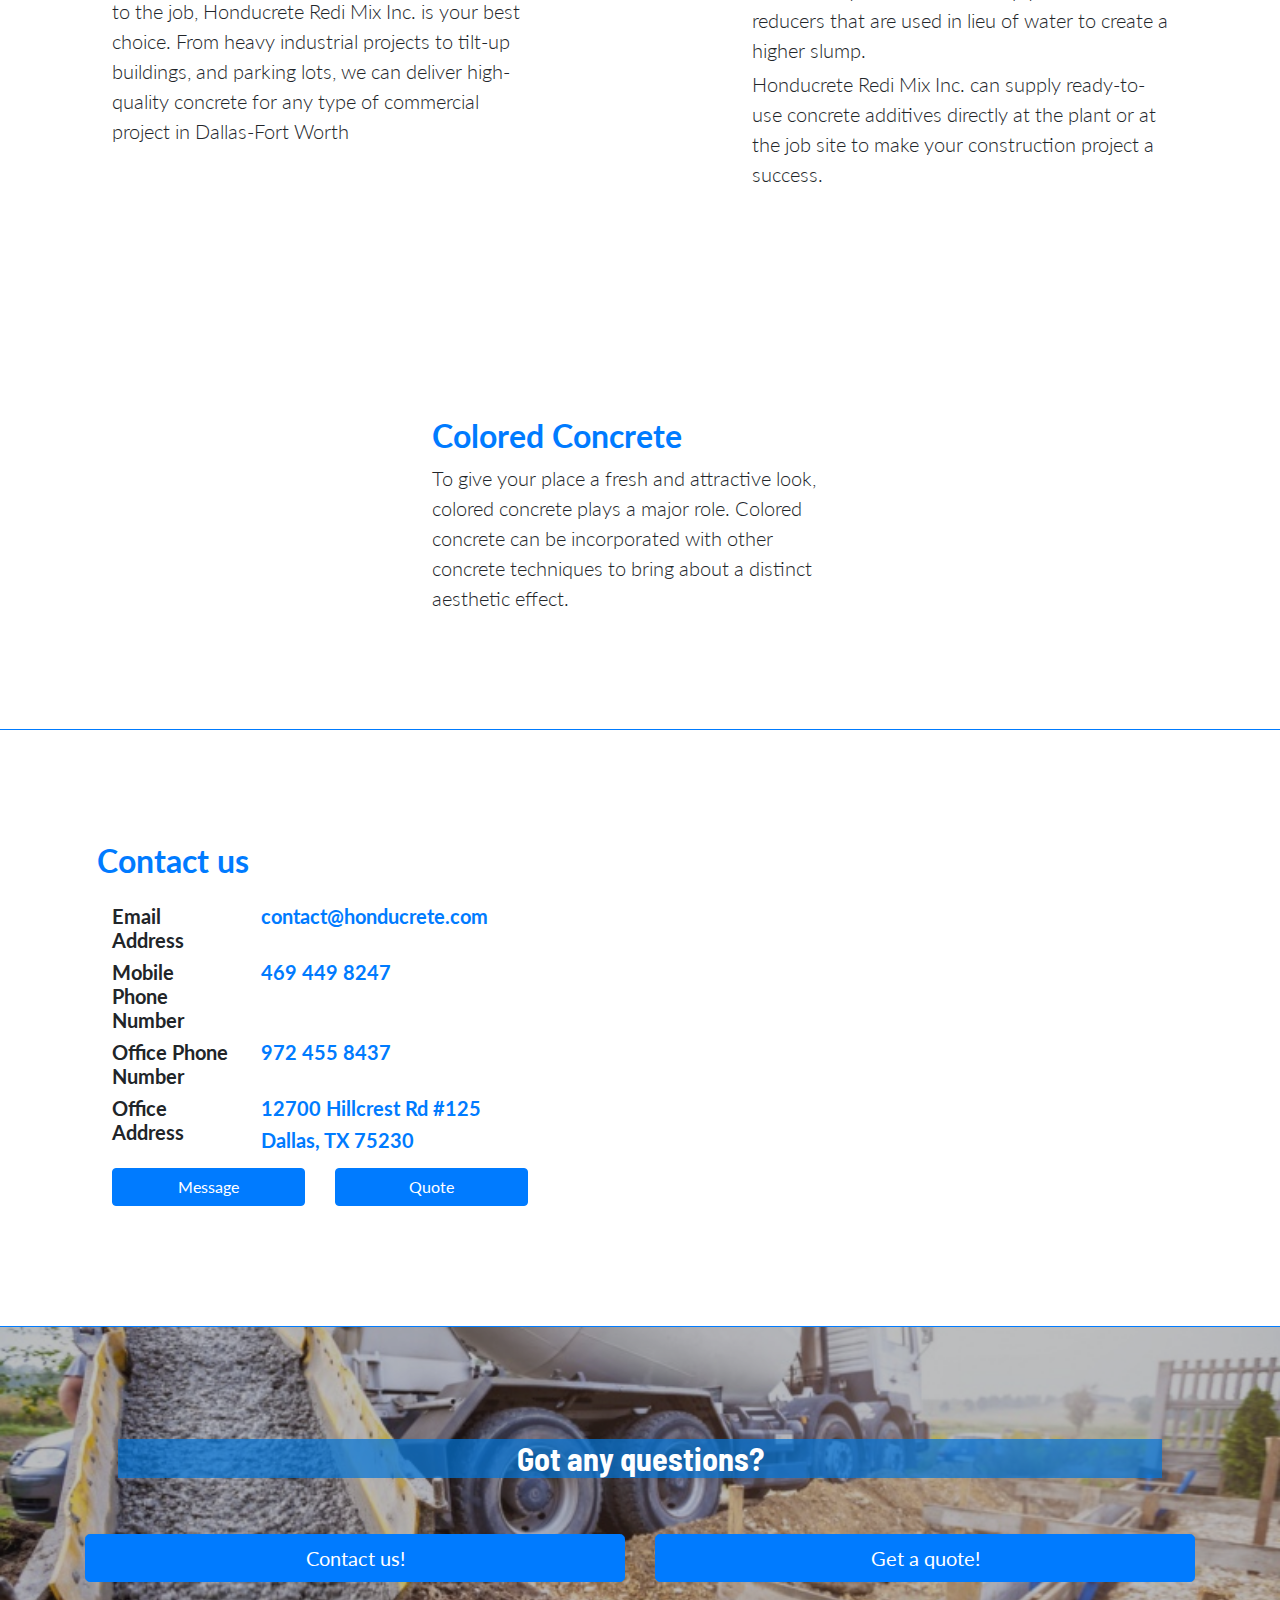
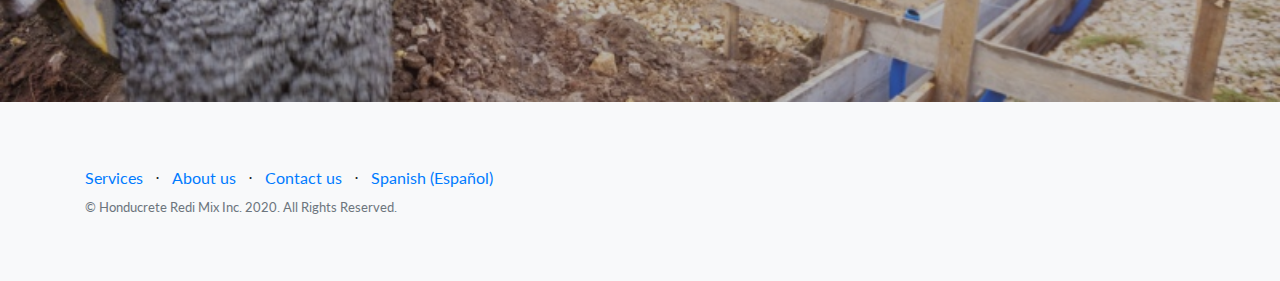
<file: services.html>
<!DOCTYPE html>
<html lang="en">

<head>

    <meta charset="utf-8">
    <meta name="viewport" content="width=device-width, initial-scale=1, shrink-to-fit=no">
    <meta name="description" content="">
    <meta name="author" content="Honducrete Redi Mix Inc">

    <title>Honducrete Redi Mix Inc.| Services</title>
    <link rel="apple-touch-icon" sizes="180x180" href="img/icon/apple-touch-icon.png">
    <link rel="icon" type="image/png" sizes="32x32" href="img/icon/favicon-32x32.png">
    <link rel="icon" type="image/png" sizes="16x16" href="img/icon/favicon-16x16.png">
    <link rel="manifest" href="img/icon/site.webmanifest">
    <link rel="mask-icon" href="img/icon/safari-pinned-tab.svg" color="#5bbad5">
    <meta name="msapplication-TileColor" content="#da532c">
    <meta name="theme-color" content="#ffffff">

    <!-- Bootstrap core CSS -->
    <link rel="stylesheet" href="https://stackpath.bootstrapcdn.com/bootstrap/4.4.1/css/bootstrap.min.css"
        integrity="sha384-Vkoo8x4CGsO3+Hhxv8T/Q5PaXtkKtu6ug5TOeNV6gBiFeWPGFN9MuhOf23Q9Ifjh" crossorigin="anonymous">

    <!-- Custom fonts for this template -->
    <link href="https://fonts.googleapis.com/css2?family=Jockey+One&display=swap" rel="stylesheet">
    <link href="https://fonts.googleapis.com/css2?family=Alfa+Slab+One&display=swap" rel="stylesheet">
    <link href="https://fonts.googleapis.com/css?family=Barlow+Semi+Condensed&display=swap" rel="stylesheet">
    <link href="vendor/fontawesome-free/css/all.min.css" rel="stylesheet">
    <link href="vendor/simple-line-icons/css/simple-line-icons.css" rel="stylesheet" type="text/css">
    <link href="https://fonts.googleapis.com/css?family=Lato:300,400,700,300italic,400italic,700italic" rel="stylesheet"
        type="text/css">

    <!-- Custom styles for this template -->
    <link href="css/landing-page.min.css" rel="stylesheet">
    <link href="css/custom.css" rel="stylesheet">

</head>

<body>

    <!-- Navigation -->
    <nav class="navbar navbar-expand-lg navbar-light bg-light fixed-top">
        <a class="navbar-brand text-primary" href="index.html" style="font-family: 'Jockey One', sans-serif;">
            <img src="img/logo/logo-sm.png" height="50px" alt="Honducrete Redi Mix Inc Logo">
        </a>
        <button class="navbar-toggler" type="button" data-toggle="collapse" data-target="#navbarNav"
            aria-controls="navbarNav" aria-expanded="false" aria-label="Toggle navigation">
            <span class="navbar-toggler-icon"></span>
        </button>
        <div class="collapse navbar-collapse" id="navbarNav">
            <ul class="navbar-nav mr-auto">

                <li class="nav-item dropdown">
                    <a class="nav-link dropdown-toggle" href="#" id="navbarDropdown" role="button"
                        data-toggle="dropdown" aria-haspopup="true" aria-expanded="false">
                        Services
                    </a>
                    <div class="dropdown-menu" aria-labelledby="navbarDropdown">
                        <a class="dropdown-item" href="#ready-mix-concrete">Ready Mix Concrete</a>
                        <a class="dropdown-item" href="#residential-concrete-delivery">Residential Concrete Delivery</a>
                        <a class="dropdown-item" href="#commercial-concrete-delivery">Commercial Concrete Delivery</a>
                        <a class="dropdown-item" href="#concrete-additives">Concrete Additives</a>
                        <a class="dropdown-item" href="#colored-concrete">Colored Concrete</a>
                    </div>
                </li>
                <li class="nav-item">
                    <a class="nav-link" href="index.html#about">About</a>
                </li>
                <li class="nav-item">
                    <a class="nav-link" href="#contact">Contact</a>
                </li>
            </ul>
            <ul class="navbar-nav">
                <li class="nav-item">
                    <a class="nav-link" href="servicios.html">Spanish (Español)</a>
                </li>
            </ul>



        </div>
    </nav>

    <!-- Masthead -->
    <header class="masthead text-white text-center">
        <div class="overlay"></div>
        <div class="container">
            <div class="row">
                <div class="col-12 mx-auto">
                    <img src="img/logo/logo-md.png" id="header-logo" hidden="" alt="Honducrete Redi Mix Inc Logo">
                </div>
                <div class="col-12 mx-auto">
                    <h1 id="header-name" class=" px-5 font-weight-light"
                        style="font-family: 'Jockey One', sans-serif; background-color:rgba(2, 117, 216, 0.7);">
                        Honducrete Redi Mix Inc
                    </h1>
                </div>
                <div class="col-8 mx-auto">
                    <h2 id="header-name" class=" px-5 font-weight-light"
                        style="font-family: 'Jockey One', sans-serif; background-color:rgba(2, 117, 216, 0.7);">
                        Services
                    </h2>
                </div>
            </div>
        </div>
    </header>

    <!-- Services -->
    <section class="showcase p-0 border-bottom border-primary" id="services">
        <div class="container-fluid p-0">
            <div class="row no-gutters">
                <!--Service 1-->
                <div id="ready-mix-concrete" class="col-lg-6 my-auto showcase-text">
                    <h2 class="text-primary">Ready Mix Concrete</h2>
                    <p class="lead mb-1">
                        Honducrete Redi Mix Inc. is a leading ready-mix concrete supplier in the Dallas-Fort Worth.
                        Whether you need ready mixed concrete for your commercial or residential construction project,
                        we can supply ready mix concrete with hard-to-beat prices, quality and time you can trust for
                        the job.
                    </p>
                </div>
                <!--Service 2-->
                <div id="residential-concrete-delivery" class="col-lg-6 my-auto showcase-text">
                    <h2 class="text-primary">Residential Concrete Delivery</h2>
                    <p class="lead mb-1">
                        Honducrete Redi Mix Inc. has provided homeowners across cities in Dallas-Fort Worth with
                        cost-effective and high-quality concrete services. If you have a residential concrete project in
                        mind, we can work together! Our residential concrete products and services will give you freedom
                        of design and superior functionality, and at a much lower cost than anywhere else in the market.
                    </p>
                </div>
                <!--Service 3-->
                <div id="commercial-concrete-delivery" class="col-lg-6 my-auto showcase-text">
                    <h2 class="text-primary">Commercial Concrete Delivery</h2>
                    <p class="lead mb-1">
                        If you are looking for concrete professionals that can offer you a reliable service, competitive
                        pricing, and the ability to deliver quality concrete to the job, Honducrete Redi Mix Inc. is
                        your best choice. From heavy industrial projects to tilt-up buildings, and parking lots, we can
                        deliver high-quality concrete for any type of commercial project in Dallas-Fort Worth
                    </p>
                </div>
                <!--Service 4-->
                <div id="concrete-additives" class="col-lg-6 my-auto showcase-text">
                    <h2 class="text-primary">Concrete Additives</h2>
                    <p class="lead mb-1">
                        Concrete additives are not the essential component of the concrete mix, but their use in
                        concrete is becoming more and more common every day. As a matter of fact, a concrete mix without
                        additives is an exception in construction works today! Additives are simply water reducers that
                        are used in lieu of water to create a higher slump.
                    </p>
                    <p class="lead mb-1">
                        Honducrete Redi Mix Inc. can supply ready-to-use concrete additives directly at the plant or at
                        the job site to make your construction project a success.
                    </p>
                </div>
                
            </div>
            <div class="row no-gutters">
                <!--Service 5-->
                <div id="colored-concrete" class="col-lg-6 mx-auto my-auto showcase-text">
                    <h2 class="text-primary">Colored Concrete</h2>
                    <p class="lead mb-1">
                        To give your place a fresh and attractive look, colored concrete plays a major role. Colored
                        concrete can be incorporated with other concrete techniques to bring about a distinct aesthetic
                        effect.
                    </p>
                </div>
            </div>
        </div>
    </section>

    <!-- Contact -->
  <section class="showcase border-bottom border-primary" id="contact">
    <div class="container-fluid p-0" id="contact-info">
      <div class="row no-gutters">
        <div class="col-lg-6 my-auto showcase-text border-primary border-md-bottom">
          <div class="row mb-3">
            <h2 class="text-primary">Contact us</h2>
          </div>
          <div class="row">
            <div class="col-md-4">
              <h5>Email Address</h5>
            </div>
            <div class="col-md-8">
              <h5><a id="mail" href="mailto:contact@honducrete.com">contact@honducrete.com</a></h5>
            </div>
          </div>          
          <div class="row">
            <div class="col-md-4">
              <h5>Mobile Phone Number</h5>
            </div>
            <div class="col-md-8">
              <h5><a href="tel:4694498247">469 449 8247</a></h5>
            </div>
          </div>
          <div class="row">
            <div class="col-md-4">
              <h5>Office Phone Number</h5>
            </div>
            <div class="col-md-8">
              <h5><a href="tel:9724558437">972 455 8437</a></h5>
            </div>
          </div>
          <div class="row">
            <div class="col-md-4">
              <h5>Office Address</h5>
            </div>
            <div class="col-md-8">
              <a href="https://goo.gl/maps/XPV2xNTMBRkyJAQQ6">
                <div class="row mb-0 pb-0">
                  <div class="col">
                    <h5 class="text-link">12700 Hillcrest Rd #125</h5>
                  </div>
                </div>
                <div class="row mt-0 pt-0">
                  <div class="col">
                    <h5 class="text-link">Dallas, TX 75230</h5>
                  </div>
                </div>
              </a>
            </div>
          </div>
          <div class="row">
            <div class="col-lg-6 col-md-12">
              <a class="my-2 btn btn-primary btn-block text-white" href="index.html#contact-modal">
                Message
              </a>
            </div>
            <div class="col-lg-6 col-md-12">
              <a class="my-2 btn btn-primary btn-block text-white" href="index.html#quote-modal">
                Quote
              </a>
            </div>
          </div>
        </div>
        <div class="col-lg-6 text-white map-responsive" id="map-container">
          <iframe
            src="https://www.google.com/maps/embed?pb=!1m14!1m8!1m3!1d3349.0924189529646!2d-96.7853731!3d32.9221564!3m2!1i1024!2i768!4f13.1!3m3!1m2!1s0x864c205c6da09f7b%3A0x75f54fc16db2b543!2s12700%20Hillcrest%20Rd%20%23125%2C%20Dallas%2C%20TX%2075230%2C%20USA!5e0!3m2!1sen!2shn!4v1594595333238!5m2!1sen!2shn"
            width="600" height="400" frameborder="0" style="border:0;" allowfullscreen="" aria-hidden="false"
            tabindex="0"></iframe>
        </div>
      </div>
    </div>
  </section>

    <!-- Back to contact -->
    <section class="call-to-action text-white text-center">
        <div class="overlay"></div>
        <div class="container">
            <div class="row">
                <div class="col-12 px-5 mx-auto">
                    <h2 class="mb-5 mx-auto"
                        style="font-family: 'Barlow Semi Condensed', sans-serif; background-color:rgba(2, 117, 216, 0.7);">
                        Got any
                        questions?</h2>
                </div>
            </div>
            <div class="row">
                <div class="col-lg-6 col-md-12">
                    <a class="my-2 btn btn-lg btn-primary btn-block" href="index.html#contact-modal">Contact us!</a>
                </div>
                <div class="col-lg-6 col-md-12">
                    <a class="my-2 btn btn-lg btn-primary btn-block" href="index.html#quote-modal">Get a quote!</a>
                </div>
            </div>
        </div>
    </section>

    <!-- Footer -->
    <footer class="footer bg-light">
        <div class="container">
            <div class="row">
                <div class="col-lg-6 h-100 text-center text-lg-left my-auto">
                    <ul class="list-inline mb-2">
                        <li class="list-inline-item">
                            <a href="#services">Services</a>
                        </li>
                        <li class="list-inline-item">&sdot;</li>
                        <li class="list-inline-item">
                            <a href="index.html#about">About us</a>
                        </li>
                        <li class="list-inline-item">&sdot;</li>
                        <li class="list-inline-item">
                            <a href="#contact">Contact us</a>
                        </li>
                        <li class="list-inline-item">&sdot;</li>
                        <li class="list-inline-item">
                            <a href="es.html">Spanish (Español)</a>
                        </li>
                    </ul>
                    <p class="text-muted small mb-4 mb-lg-0">&copy; Honducrete Redi Mix Inc. 2020. All Rights Reserved.
                    </p>
                </div>
            </div>
        </div>
    </footer>

    <!-- Bootstrap core JavaScript -->
    <script src="https://code.jquery.com/jquery-3.5.1.slim.min.js"
        integrity="sha256-4+XzXVhsDmqanXGHaHvgh1gMQKX40OUvDEBTu8JcmNs=" crossorigin="anonymous"></script>
    <script src="vendor/jquery/jquery.js"></script>
    <script src="https://stackpath.bootstrapcdn.com/bootstrap/4.4.1/js/bootstrap.min.js"
        integrity="sha384-wfSDF2E50Y2D1uUdj0O3uMBJnjuUD4Ih7YwaYd1iqfktj0Uod8GCExl3Og8ifwB6"
        crossorigin="anonymous"></script>
    <script src="https://cdn.jsdelivr.net/npm/popper.js@1.16.0/dist/umd/popper.min.js"
        integrity="sha384-Q6E9RHvbIyZFJoft+2mJbHaEWldlvI9IOYy5n3zV9zzTtmI3UksdQRVvoxMfooAo"
        crossorigin="anonymous"></script>
    <script src="js/main.js"></script>
</body>

</html>
</file>
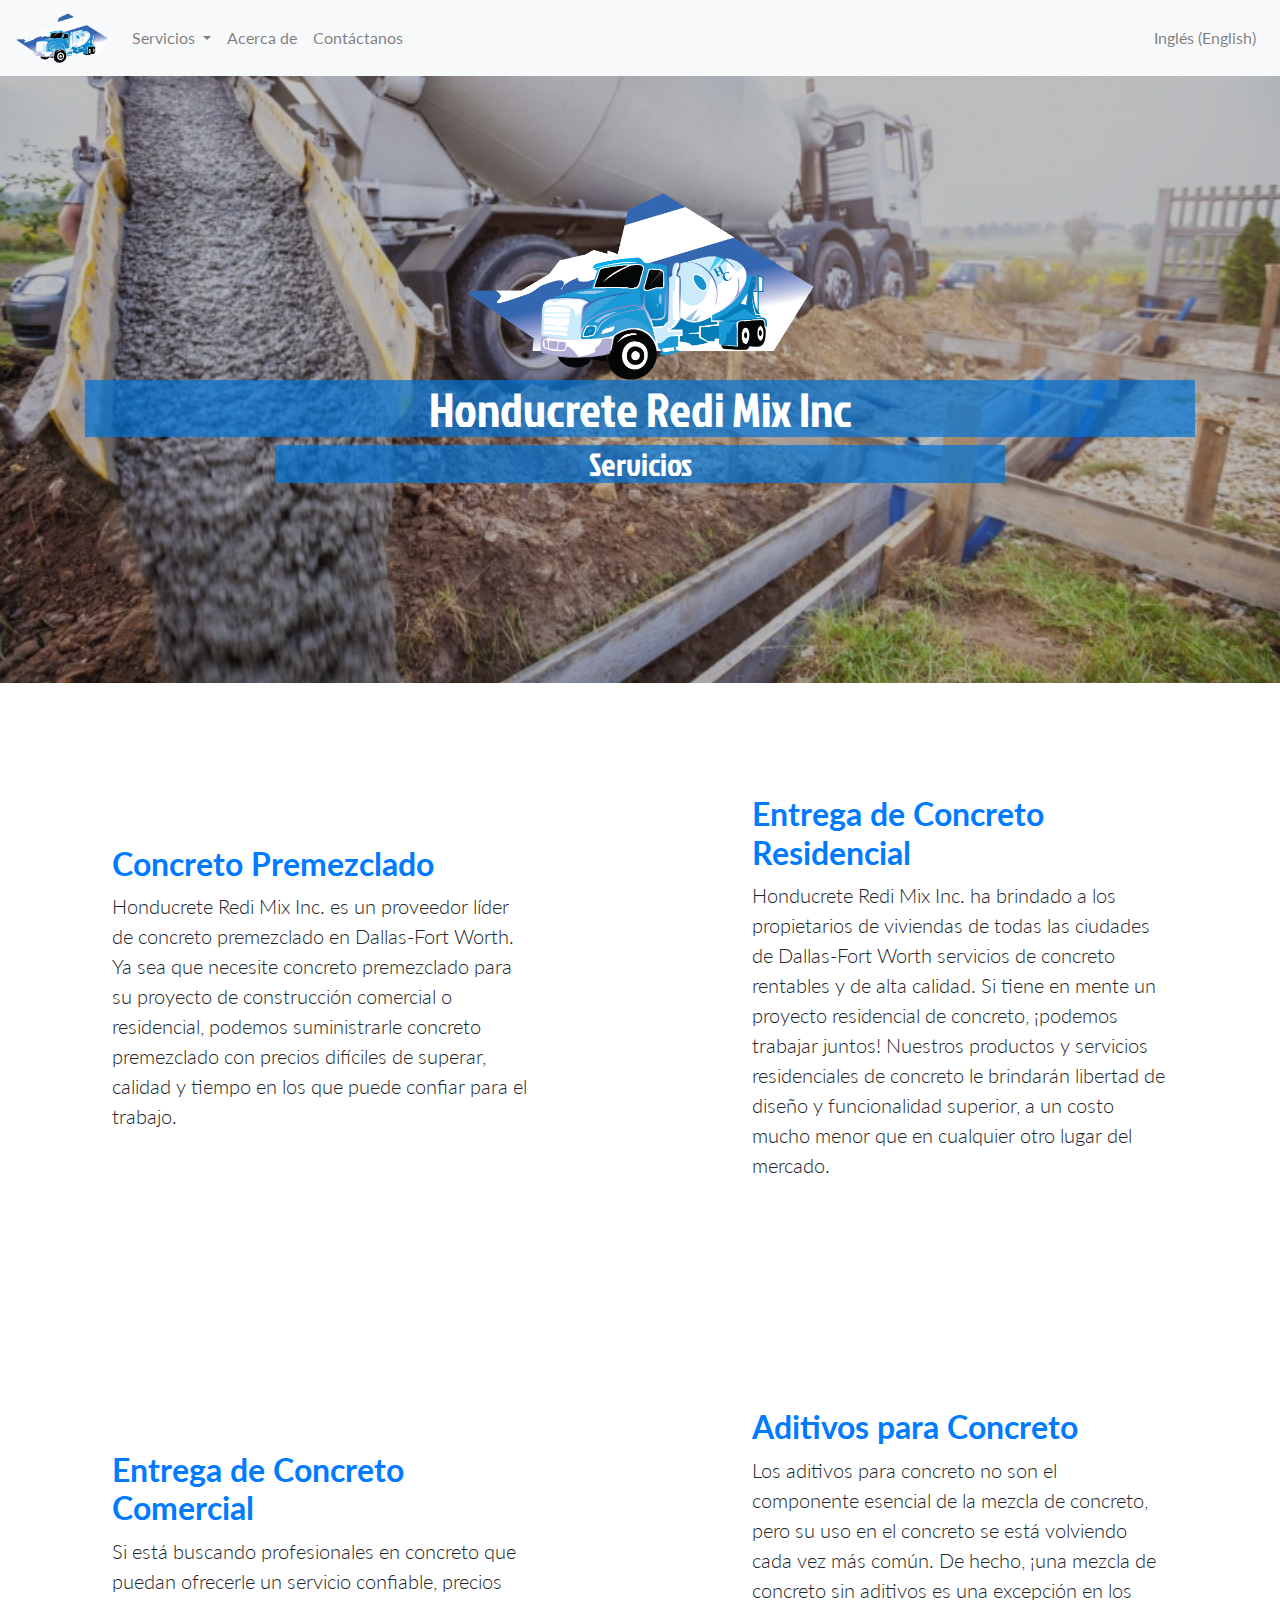
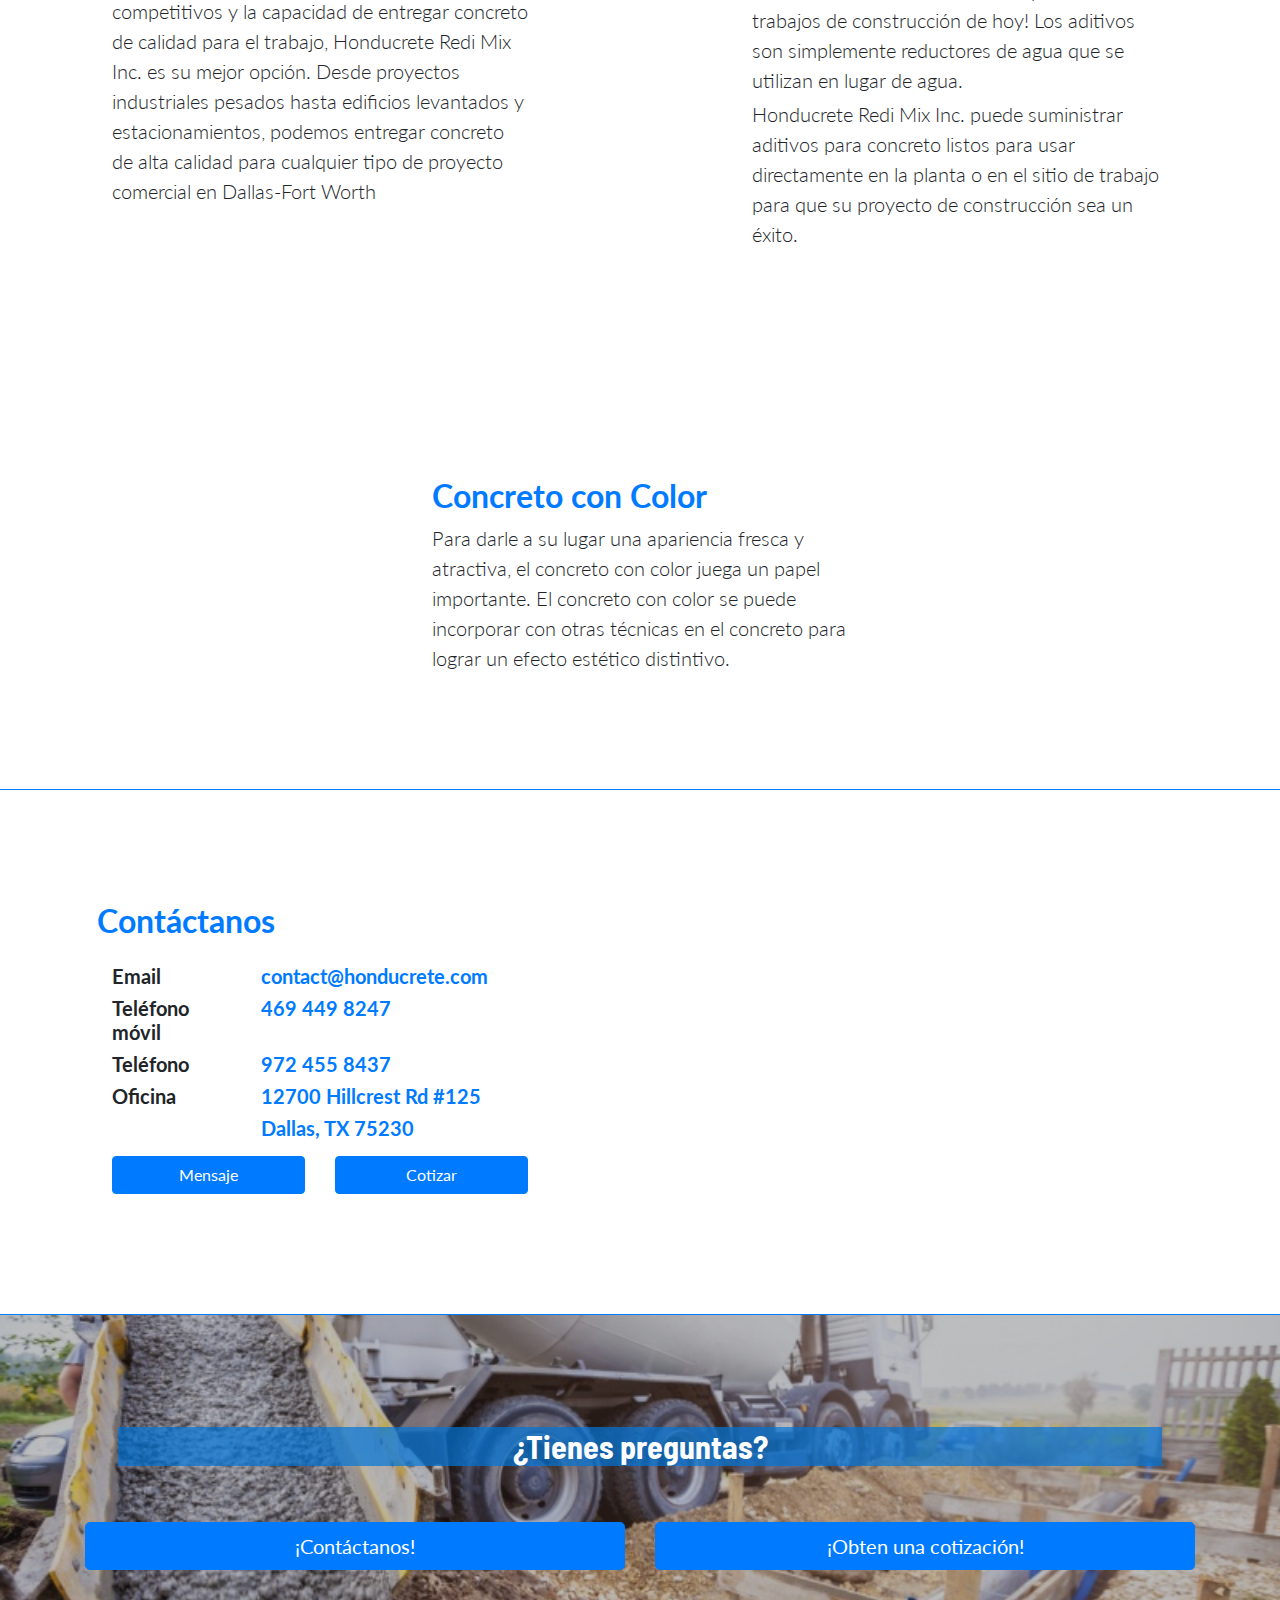
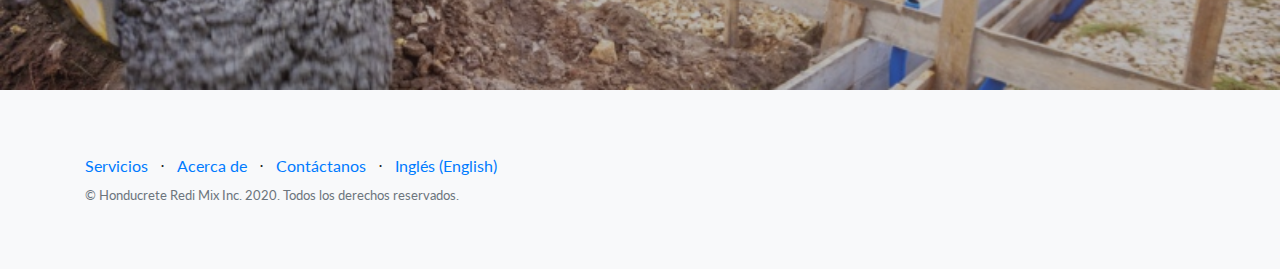
<file: servicios.html>
<!DOCTYPE html>
<html lang="en">

<head>

  <meta charset="utf-8">
  <meta name="viewport" content="width=device-width, initial-scale=1, shrink-to-fit=no">
  <meta name="description" content="">
  <meta name="author" content="Honducrete Redi Mix Inc">

  <title>Honducrete Redi Mix Inc. | Servicios | Español</title>
  <link rel="apple-touch-icon" sizes="180x180" href="img/icon/apple-touch-icon.png">
  <link rel="icon" type="image/png" sizes="32x32" href="img/icon/favicon-32x32.png">
  <link rel="icon" type="image/png" sizes="16x16" href="img/icon/favicon-16x16.png">
  <link rel="manifest" href="img/icon/site.webmanifest">
  <link rel="mask-icon" href="img/icon/safari-pinned-tab.svg" color="#5bbad5">
  <meta name="msapplication-TileColor" content="#da532c">
  <meta name="theme-color" content="#ffffff">

  <!-- Bootstrap core CSS -->
  <link rel="stylesheet" href="https://stackpath.bootstrapcdn.com/bootstrap/4.4.1/css/bootstrap.min.css"
    integrity="sha384-Vkoo8x4CGsO3+Hhxv8T/Q5PaXtkKtu6ug5TOeNV6gBiFeWPGFN9MuhOf23Q9Ifjh" crossorigin="anonymous">

  <!-- Custom fonts for this template -->
  <link href="https://fonts.googleapis.com/css2?family=Jockey+One&display=swap" rel="stylesheet">
  <link href="https://fonts.googleapis.com/css2?family=Alfa+Slab+One&display=swap" rel="stylesheet">
  <link href="https://fonts.googleapis.com/css?family=Barlow+Semi+Condensed&display=swap" rel="stylesheet">
  <link href="vendor/fontawesome-free/css/all.min.css" rel="stylesheet">
  <link href="vendor/simple-line-icons/css/simple-line-icons.css" rel="stylesheet" type="text/css">
  <link href="https://fonts.googleapis.com/css?family=Lato:300,400,700,300italic,400italic,700italic" rel="stylesheet"
    type="text/css">

  <!-- Custom styles for this template -->
  <link href="css/landing-page.min.css" rel="stylesheet">
  <link href="css/custom.css" rel="stylesheet">

</head>

<body>

  <!-- Navigation -->
  <nav class="navbar navbar-expand-lg navbar-light bg-light fixed-top">
    <a class="navbar-brand text-primary" href="es.html" style="font-family: 'Jockey One', sans-serif;">
      <img src="img/logo/logo-sm.png" height="50px" alt="Honducrete Redi Mix Inc Logo">
    </a>
    <button class="navbar-toggler" type="button" data-toggle="collapse" data-target="#navbarNav"
      aria-controls="navbarNav" aria-expanded="false" aria-label="Toggle navigation">
      <span class="navbar-toggler-icon"></span>
    </button>
    <div class="collapse navbar-collapse" id="navbarNav">
      <ul class="navbar-nav mr-auto">

        <li class="nav-item dropdown">
          <a class="nav-link dropdown-toggle" href="#" id="navbarDropdown" role="button" data-toggle="dropdown"
            aria-haspopup="true" aria-expanded="false">
            Servicios
          </a>
          <div class="dropdown-menu" aria-labelledby="navbarDropdown">
            <a class="dropdown-item" href="#ready-mix-concrete">Concreto Premezclado</a>
            <a class="dropdown-item" href="#residential-concrete-delivery">Entrega de Concreto Residencial</a>
            <a class="dropdown-item" href="#commercial-concrete-delivery">Entrega de Concreto Comercial</a>
            <a class="dropdown-item" href="#concrete-additives">Aditivos para Concreto</a>
            <a class="dropdown-item" href="#colored-concrete">Concreto con Color</a>
          </div>
        </li>
        <li class="nav-item">
          <a class="nav-link" href="index.html#about">Acerca de</a>
        </li>
        <li class="nav-item">
          <a class="nav-link" href="es.html#contact">Contáctanos</a>
        </li>
      </ul>
      <ul class="navbar-nav">
        <li class="nav-item">
          <a class="nav-link" href="services.html">Inglés (English)</a>
        </li>
      </ul>



    </div>
  </nav>

  <!-- Masthead -->
  <header class="masthead text-white text-center">
    <div class="overlay"></div>
    <div class="container">
      <div class="row">
        <div class="col-12 mx-auto">
          <img src="img/logo/logo-md.png" id="header-logo" hidden="" alt="Honducrete Redi Mix Inc Logo">
        </div>
        <div class="col-12 mx-auto">
          <h1 id="header-name" class=" px-5 font-weight-light"
            style="font-family: 'Jockey One', sans-serif; background-color:rgba(2, 117, 216, 0.7);">
            Honducrete Redi Mix Inc
          </h1>
        </div>
        <div class="col-8 mx-auto">
          <h2 id="header-name" class=" px-5 font-weight-light"
            style="font-family: 'Jockey One', sans-serif; background-color:rgba(2, 117, 216, 0.7);">
            Servicios
          </h2>
        </div>
      </div>
    </div>
  </header>

  <!-- Services -->
  <section class="showcase p-0 border-bottom border-primary" id="services">
    <div class="container-fluid p-0">
      <div class="row no-gutters">
        <!--Service 1-->
        <div id="ready-mix-concrete" class="col-lg-6 my-auto showcase-text">
          <h2 class="text-primary">Concreto Premezclado</h2>
          <p class="lead mb-1">
            Honducrete Redi Mix Inc. es un proveedor líder de concreto premezclado en Dallas-Fort Worth. Ya sea que
            necesite concreto premezclado para su proyecto de construcción comercial o residencial, podemos
            suministrarle concreto premezclado con precios difíciles de superar, calidad y tiempo en los que puede
            confiar para el trabajo.
          </p>
        </div>
        <!--Service 2-->
        <div id="residential-concrete-delivery" class="col-lg-6 my-auto showcase-text">
          <h2 class="text-primary">Entrega de Concreto Residencial</h2>
          <p class="lead mb-1">
            Honducrete Redi Mix Inc. ha brindado a los propietarios de viviendas de todas las ciudades de Dallas-Fort
            Worth servicios de concreto rentables y de alta calidad. Si tiene en mente un proyecto residencial de
            concreto, ¡podemos trabajar juntos! Nuestros productos y servicios residenciales de concreto le brindarán
            libertad de diseño y funcionalidad superior, a un costo mucho menor que en cualquier otro lugar del mercado.
          </p>
        </div>
        <!--Service 3-->
        <div id="commercial-concrete-delivery" class="col-lg-6 my-auto showcase-text">
          <h2 class="text-primary">Entrega de Concreto Comercial</h2>
          <p class="lead mb-1">
            Si está buscando profesionales en concreto que puedan ofrecerle un servicio confiable, precios competitivos
            y
            la capacidad de entregar concreto de calidad para el trabajo, Honducrete Redi Mix Inc. es su mejor opción.
            Desde proyectos industriales pesados hasta edificios levantados y estacionamientos, podemos entregar
            concreto de alta calidad para cualquier tipo de proyecto comercial en Dallas-Fort Worth
          </p>
        </div>
        <!--Service 4-->
        <div id="concrete-additives" class="col-lg-6 my-auto showcase-text">
          <h2 class="text-primary">Aditivos para Concreto</h2>
          <p class="lead mb-1">
            Los aditivos para concreto no son el componente esencial de la mezcla de concreto, pero su uso en el
            concreto
            se está volviendo cada vez más común. De hecho, ¡una mezcla de concreto sin aditivos es una
            excepción en los trabajos de construcción de hoy! Los aditivos son simplemente reductores de agua que se
            utilizan en lugar de agua.
          </p>
          <p class="lead mb-1">
            Honducrete Redi Mix Inc. puede suministrar aditivos para concreto listos para usar directamente en la planta
            o en
            el sitio de trabajo para que su proyecto de construcción sea un éxito.
          </p>
        </div>

      </div>
      <div class="row no-gutters">
        <!--Service 5-->
        <div id="colored-concrete" class="col-lg-6 mx-auto my-auto showcase-text">
          <h2 class="text-primary">Concreto con Color</h2>
          <p class="lead mb-1">
            Para darle a su lugar una apariencia fresca y atractiva, el concreto con color juega un papel importante. El
            concreto con color se puede incorporar con otras técnicas en el concreto para lograr un efecto estético
            distintivo.
          </p>
        </div>
      </div>
    </div>
  </section>

  <!-- Contact -->
  <section class="showcase border-bottom border-primary" id="contact">
    <div class="container-fluid p-0" id="contact-info">
      <div class="row no-gutters">
        <div class="col-lg-6 my-auto showcase-text border-primary border-md-bottom">
          <div class="row mb-3">
            <h2 class="text-primary">Contáctanos</h2>
          </div>
          <div class="row">
            <div class="col-md-4">
              <h5>Email</h5>
            </div>
            <div class="col-md-8">
              <h5><a id="mail" href="mailto:contact@honducrete.com">contact@honducrete.com</a></h5>
            </div>
          </div>
          <div class="row">
            <div class="col-md-4">
              <h5>Teléfono móvil</h5>
            </div>
            <div class="col-md-8">
              <h5><a href="tel:4694498247">469 449 8247</a></h5>
            </div>
          </div>
          <div class="row">
            <div class="col-md-4">
              <h5>Teléfono</h5>
            </div>
            <div class="col-md-8">
              <h5><a href="tel:9724558437">972 455 8437</a></h5>
            </div>
          </div>
          <div class="row">
            <div class="col-md-4">
              <h5>Oficina</h5>
            </div>
            <div class="col-md-8">
              <a href="https://goo.gl/maps/XPV2xNTMBRkyJAQQ6">
                <div class="row mb-0 pb-0">
                  <div class="col">
                    <h5 class="text-link">12700 Hillcrest Rd #125</h5>
                  </div>
                </div>
                <div class="row mt-0 pt-0">
                  <div class="col">
                    <h5 class="text-link">Dallas, TX 75230</h5>
                  </div>
                </div>
              </a>
            </div>
          </div>
          <div class="row">
            <div class="col-lg-6 col-md-12">
              <a class="my-2 btn btn-primary btn-block text-white" href="es.html#contact-modal">
                Mensaje
              </a>
            </div>
            <div class="col-lg-6 col-md-12">
              <a class="my-2 btn btn-primary btn-block text-white" href="es.html#quote-modal">
                Cotizar
              </a>
            </div>
          </div>
        </div>
        <div class="col-lg-6 text-white map-responsive" id="map-container">
          <iframe
            src="https://www.google.com/maps/embed?pb=!1m14!1m8!1m3!1d3349.0924189529646!2d-96.7853731!3d32.9221564!3m2!1i1024!2i768!4f13.1!3m3!1m2!1s0x864c205c6da09f7b%3A0x75f54fc16db2b543!2s12700%20Hillcrest%20Rd%20%23125%2C%20Dallas%2C%20TX%2075230%2C%20USA!5e0!3m2!1sen!2shn!4v1594595333238!5m2!1sen!2shn"
            width="600" height="400" frameborder="0" style="border:0;" allowfullscreen="" aria-hidden="false"
            tabindex="0"></iframe>
        </div>
      </div>
    </div>
  </section>

  <!-- Back to contact -->
  <section class="call-to-action text-white text-center">
    <div class="overlay"></div>
    <div class="container">
      <div class="row">
        <div class="col-12 px-5 mx-auto">
          <h2 class="mb-5 mx-auto"
            style="font-family: 'Barlow Semi Condensed', sans-serif; background-color:rgba(2, 117, 216, 0.7);">¿Tienes
            preguntas?</h2>
        </div>
      </div>
      <div class="row">
        <div class="col-lg-6 col-md-12">
          <a class="my-2 btn btn-lg btn-primary btn-block" href="es.html#contact-modal">¡Contáctanos!</a>
        </div>
        <div class="col-lg-6 col-md-12">
          <a class="my-2 btn btn-lg btn-primary btn-block" href="es.html#quote-modal">¡Obten una
            cotización!</a>
        </div>
      </div>
    </div>
  </section>

  <!-- Footer -->
  <footer class="footer bg-light">
    <div class="container">
      <div class="row">
        <div class="col-lg-6 h-100 text-center text-lg-left my-auto">
          <ul class="list-inline mb-2">
            <li class="list-inline-item">
              <a href="#services">Servicios</a>
            </li>
            <li class="list-inline-item">&sdot;</li>
            <li class="list-inline-item">
              <a href="es.html#about">Acerca de</a>
            </li>
            <li class="list-inline-item">&sdot;</li>
            <li class="list-inline-item">
              <a href="#contact">Contáctanos</a>
            </li>
            <li class="list-inline-item">&sdot;</li>
            <li class="list-inline-item">
              <a href="services.html">Inglés (English)</a>
            </li>
          </ul>
          <p class="text-muted small mb-4 mb-lg-0">&copy; Honducrete Redi Mix Inc. 2020. Todos los derechos reservados.
          </p>
        </div>
      </div>
    </div>
  </footer>

  <!-- Bootstrap core JavaScript -->
  <script src="https://code.jquery.com/jquery-3.5.1.slim.min.js"
    integrity="sha256-4+XzXVhsDmqanXGHaHvgh1gMQKX40OUvDEBTu8JcmNs=" crossorigin="anonymous"></script>
  <script src="vendor/jquery/jquery.js"></script>
  <script src="https://stackpath.bootstrapcdn.com/bootstrap/4.4.1/js/bootstrap.min.js"
    integrity="sha384-wfSDF2E50Y2D1uUdj0O3uMBJnjuUD4Ih7YwaYd1iqfktj0Uod8GCExl3Og8ifwB6"
    crossorigin="anonymous"></script>
  <script src="https://cdn.jsdelivr.net/npm/popper.js@1.16.0/dist/umd/popper.min.js"
    integrity="sha384-Q6E9RHvbIyZFJoft+2mJbHaEWldlvI9IOYy5n3zV9zzTtmI3UksdQRVvoxMfooAo"
    crossorigin="anonymous"></script>
  <script src="js/main.js"></script>
</body>

</html>
</file>
<file: vendor/simple-line-icons/css/simple-line-icons.css>
@font-face {
  font-family: 'simple-line-icons';
  src: url('../fonts/Simple-Line-Icons.eot?v=2.4.0');
  src: url('../fonts/Simple-Line-Icons.eot?v=2.4.0#iefix') format('embedded-opentype'), url('../fonts/Simple-Line-Icons.woff2?v=2.4.0') format('woff2'), url('../fonts/Simple-Line-Icons.ttf?v=2.4.0') format('truetype'), url('../fonts/Simple-Line-Icons.woff?v=2.4.0') format('woff'), url('../fonts/Simple-Line-Icons.svg?v=2.4.0#simple-line-icons') format('svg');
  font-weight: normal;
  font-style: normal;
}
/*
 Use the following CSS code if you want to have a class per icon.
 Instead of a list of all class selectors, you can use the generic [class*="icon-"] selector, but it's slower:
*/
.icon-user,
.icon-people,
.icon-user-female,
.icon-user-follow,
.icon-user-following,
.icon-user-unfollow,
.icon-login,
.icon-logout,
.icon-emotsmile,
.icon-phone,
.icon-call-end,
.icon-call-in,
.icon-call-out,
.icon-map,
.icon-location-pin,
.icon-direction,
.icon-directions,
.icon-compass,
.icon-layers,
.icon-menu,
.icon-list,
.icon-options-vertical,
.icon-options,
.icon-arrow-down,
.icon-arrow-left,
.icon-arrow-right,
.icon-arrow-up,
.icon-arrow-up-circle,
.icon-arrow-left-circle,
.icon-arrow-right-circle,
.icon-arrow-down-circle,
.icon-check,
.icon-clock,
.icon-plus,
.icon-minus,
.icon-close,
.icon-event,
.icon-exclamation,
.icon-organization,
.icon-trophy,
.icon-screen-smartphone,
.icon-screen-desktop,
.icon-plane,
.icon-notebook,
.icon-mustache,
.icon-mouse,
.icon-magnet,
.icon-energy,
.icon-disc,
.icon-cursor,
.icon-cursor-move,
.icon-crop,
.icon-chemistry,
.icon-speedometer,
.icon-shield,
.icon-screen-tablet,
.icon-magic-wand,
.icon-hourglass,
.icon-graduation,
.icon-ghost,
.icon-game-controller,
.icon-fire,
.icon-eyeglass,
.icon-envelope-open,
.icon-envelope-letter,
.icon-bell,
.icon-badge,
.icon-anchor,
.icon-wallet,
.icon-vector,
.icon-speech,
.icon-puzzle,
.icon-printer,
.icon-present,
.icon-playlist,
.icon-pin,
.icon-picture,
.icon-handbag,
.icon-globe-alt,
.icon-globe,
.icon-folder-alt,
.icon-folder,
.icon-film,
.icon-feed,
.icon-drop,
.icon-drawer,
.icon-docs,
.icon-doc,
.icon-diamond,
.icon-cup,
.icon-calculator,
.icon-bubbles,
.icon-briefcase,
.icon-book-open,
.icon-basket-loaded,
.icon-basket,
.icon-bag,
.icon-action-undo,
.icon-action-redo,
.icon-wrench,
.icon-umbrella,
.icon-trash,
.icon-tag,
.icon-support,
.icon-frame,
.icon-size-fullscreen,
.icon-size-actual,
.icon-shuffle,
.icon-share-alt,
.icon-share,
.icon-rocket,
.icon-question,
.icon-pie-chart,
.icon-pencil,
.icon-note,
.icon-loop,
.icon-home,
.icon-grid,
.icon-graph,
.icon-microphone,
.icon-music-tone-alt,
.icon-music-tone,
.icon-earphones-alt,
.icon-earphones,
.icon-equalizer,
.icon-like,
.icon-dislike,
.icon-control-start,
.icon-control-rewind,
.icon-control-play,
.icon-control-pause,
.icon-control-forward,
.icon-control-end,
.icon-volume-1,
.icon-volume-2,
.icon-volume-off,
.icon-calendar,
.icon-bulb,
.icon-chart,
.icon-ban,
.icon-bubble,
.icon-camrecorder,
.icon-camera,
.icon-cloud-download,
.icon-cloud-upload,
.icon-envelope,
.icon-eye,
.icon-flag,
.icon-heart,
.icon-info,
.icon-key,
.icon-link,
.icon-lock,
.icon-lock-open,
.icon-magnifier,
.icon-magnifier-add,
.icon-magnifier-remove,
.icon-paper-clip,
.icon-paper-plane,
.icon-power,
.icon-refresh,
.icon-reload,
.icon-settings,
.icon-star,
.icon-symbol-female,
.icon-symbol-male,
.icon-target,
.icon-credit-card,
.icon-paypal,
.icon-social-tumblr,
.icon-social-twitter,
.icon-social-facebook,
.icon-social-instagram,
.icon-social-linkedin,
.icon-social-pinterest,
.icon-social-github,
.icon-social-google,
.icon-social-reddit,
.icon-social-skype,
.icon-social-dribbble,
.icon-social-behance,
.icon-social-foursqare,
.icon-social-soundcloud,
.icon-social-spotify,
.icon-social-stumbleupon,
.icon-social-youtube,
.icon-social-dropbox,
.icon-social-vkontakte,
.icon-social-steam {
  font-family: 'simple-line-icons';
  speak: none;
  font-style: normal;
  font-weight: normal;
  font-variant: normal;
  text-transform: none;
  line-height: 1;
  /* Better Font Rendering =========== */
  -webkit-font-smoothing: antialiased;
  -moz-osx-font-smoothing: grayscale;
}
.icon-user:before {
  content: "\e005";
}
.icon-people:before {
  content: "\e001";
}
.icon-user-female:before {
  content: "\e000";
}
.icon-user-follow:before {
  content: "\e002";
}
.icon-user-following:before {
  content: "\e003";
}
.icon-user-unfollow:before {
  content: "\e004";
}
.icon-login:before {
  content: "\e066";
}
.icon-logout:before {
  content: "\e065";
}
.icon-emotsmile:before {
  content: "\e021";
}
.icon-phone:before {
  content: "\e600";
}
.icon-call-end:before {
  content: "\e048";
}
.icon-call-in:before {
  content: "\e047";
}
.icon-call-out:before {
  content: "\e046";
}
.icon-map:before {
  content: "\e033";
}
.icon-location-pin:before {
  content: "\e096";
}
.icon-direction:before {
  content: "\e042";
}
.icon-directions:before {
  content: "\e041";
}
.icon-compass:before {
  content: "\e045";
}
.icon-layers:before {
  content: "\e034";
}
.icon-menu:before {
  content: "\e601";
}
.icon-list:before {
  content: "\e067";
}
.icon-options-vertical:before {
  content: "\e602";
}
.icon-options:before {
  content: "\e603";
}
.icon-arrow-down:before {
  content: "\e604";
}
.icon-arrow-left:before {
  content: "\e605";
}
.icon-arrow-right:before {
  content: "\e606";
}
.icon-arrow-up:before {
  content: "\e607";
}
.icon-arrow-up-circle:before {
  content: "\e078";
}
.icon-arrow-left-circle:before {
  content: "\e07a";
}
.icon-arrow-right-circle:before {
  content: "\e079";
}
.icon-arrow-down-circle:before {
  content: "\e07b";
}
.icon-check:before {
  content: "\e080";
}
.icon-clock:before {
  content: "\e081";
}
.icon-plus:before {
  content: "\e095";
}
.icon-minus:before {
  content: "\e615";
}
.icon-close:before {
  content: "\e082";
}
.icon-event:before {
  content: "\e619";
}
.icon-exclamation:before {
  content: "\e617";
}
.icon-organization:before {
  content: "\e616";
}
.icon-trophy:before {
  content: "\e006";
}
.icon-screen-smartphone:before {
  content: "\e010";
}
.icon-screen-desktop:before {
  content: "\e011";
}
.icon-plane:before {
  content: "\e012";
}
.icon-notebook:before {
  content: "\e013";
}
.icon-mustache:before {
  content: "\e014";
}
.icon-mouse:before {
  content: "\e015";
}
.icon-magnet:before {
  content: "\e016";
}
.icon-energy:before {
  content: "\e020";
}
.icon-disc:before {
  content: "\e022";
}
.icon-cursor:before {
  content: "\e06e";
}
.icon-cursor-move:before {
  content: "\e023";
}
.icon-crop:before {
  content: "\e024";
}
.icon-chemistry:before {
  content: "\e026";
}
.icon-speedometer:before {
  content: "\e007";
}
.icon-shield:before {
  content: "\e00e";
}
.icon-screen-tablet:before {
  content: "\e00f";
}
.icon-magic-wand:before {
  content: "\e017";
}
.icon-hourglass:before {
  content: "\e018";
}
.icon-graduation:before {
  content: "\e019";
}
.icon-ghost:before {
  content: "\e01a";
}
.icon-game-controller:before {
  content: "\e01b";
}
.icon-fire:before {
  content: "\e01c";
}
.icon-eyeglass:before {
  content: "\e01d";
}
.icon-envelope-open:before {
  content: "\e01e";
}
.icon-envelope-letter:before {
  content: "\e01f";
}
.icon-bell:before {
  content: "\e027";
}
.icon-badge:before {
  content: "\e028";
}
.icon-anchor:before {
  content: "\e029";
}
.icon-wallet:before {
  content: "\e02a";
}
.icon-vector:before {
  content: "\e02b";
}
.icon-speech:before {
  content: "\e02c";
}
.icon-puzzle:before {
  content: "\e02d";
}
.icon-printer:before {
  content: "\e02e";
}
.icon-present:before {
  content: "\e02f";
}
.icon-playlist:before {
  content: "\e030";
}
.icon-pin:before {
  content: "\e031";
}
.icon-picture:before {
  content: "\e032";
}
.icon-handbag:before {
  content: "\e035";
}
.icon-globe-alt:before {
  content: "\e036";
}
.icon-globe:before {
  content: "\e037";
}
.icon-folder-alt:before {
  content: "\e039";
}
.icon-folder:before {
  content: "\e089";
}
.icon-film:before {
  content: "\e03a";
}
.icon-feed:before {
  content: "\e03b";
}
.icon-drop:before {
  content: "\e03e";
}
.icon-drawer:before {
  content: "\e03f";
}
.icon-docs:before {
  content: "\e040";
}
.icon-doc:before {
  content: "\e085";
}
.icon-diamond:before {
  content: "\e043";
}
.icon-cup:before {
  content: "\e044";
}
.icon-calculator:before {
  content: "\e049";
}
.icon-bubbles:before {
  content: "\e04a";
}
.icon-briefcase:before {
  content: "\e04b";
}
.icon-book-open:before {
  content: "\e04c";
}
.icon-basket-loaded:before {
  content: "\e04d";
}
.icon-basket:before {
  content: "\e04e";
}
.icon-bag:before {
  content: "\e04f";
}
.icon-action-undo:before {
  content: "\e050";
}
.icon-action-redo:before {
  content: "\e051";
}
.icon-wrench:before {
  content: "\e052";
}
.icon-umbrella:before {
  content: "\e053";
}
.icon-trash:before {
  content: "\e054";
}
.icon-tag:before {
  content: "\e055";
}
.icon-support:before {
  content: "\e056";
}
.icon-frame:before {
  content: "\e038";
}
.icon-size-fullscreen:before {
  content: "\e057";
}
.icon-size-actual:before {
  content: "\e058";
}
.icon-shuffle:before {
  content: "\e059";
}
.icon-share-alt:before {
  content: "\e05a";
}
.icon-share:before {
  content: "\e05b";
}
.icon-rocket:before {
  content: "\e05c";
}
.icon-question:before {
  content: "\e05d";
}
.icon-pie-chart:before {
  content: "\e05e";
}
.icon-pencil:before {
  content: "\e05f";
}
.icon-note:before {
  content: "\e060";
}
.icon-loop:before {
  content: "\e064";
}
.icon-home:before {
  content: "\e069";
}
.icon-grid:before {
  content: "\e06a";
}
.icon-graph:before {
  content: "\e06b";
}
.icon-microphone:before {
  content: "\e063";
}
.icon-music-tone-alt:before {
  content: "\e061";
}
.icon-music-tone:before {
  content: "\e062";
}
.icon-earphones-alt:before {
  content: "\e03c";
}
.icon-earphones:before {
  content: "\e03d";
}
.icon-equalizer:before {
  content: "\e06c";
}
.icon-like:before {
  content: "\e068";
}
.icon-dislike:before {
  content: "\e06d";
}
.icon-control-start:before {
  content: "\e06f";
}
.icon-control-rewind:before {
  content: "\e070";
}
.icon-control-play:before {
  content: "\e071";
}
.icon-control-pause:before {
  content: "\e072";
}
.icon-control-forward:before {
  content: "\e073";
}
.icon-control-end:before {
  content: "\e074";
}
.icon-volume-1:before {
  content: "\e09f";
}
.icon-volume-2:before {
  content: "\e0a0";
}
.icon-volume-off:before {
  content: "\e0a1";
}
.icon-calendar:before {
  content: "\e075";
}
.icon-bulb:before {
  content: "\e076";
}
.icon-chart:before {
  content: "\e077";
}
.icon-ban:before {
  content: "\e07c";
}
.icon-bubble:before {
  content: "\e07d";
}
.icon-camrecorder:before {
  content: "\e07e";
}
.icon-camera:before {
  content: "\e07f";
}
.icon-cloud-download:before {
  content: "\e083";
}
.icon-cloud-upload:before {
  content: "\e084";
}
.icon-envelope:before {
  content: "\e086";
}
.icon-eye:before {
  content: "\e087";
}
.icon-flag:before {
  content: "\e088";
}
.icon-heart:before {
  content: "\e08a";
}
.icon-info:before {
  content: "\e08b";
}
.icon-key:before {
  content: "\e08c";
}
.icon-link:before {
  content: "\e08d";
}
.icon-lock:before {
  content: "\e08e";
}
.icon-lock-open:before {
  content: "\e08f";
}
.icon-magnifier:before {
  content: "\e090";
}
.icon-magnifier-add:before {
  content: "\e091";
}
.icon-magnifier-remove:before {
  content: "\e092";
}
.icon-paper-clip:before {
  content: "\e093";
}
.icon-paper-plane:before {
  content: "\e094";
}
.icon-power:before {
  content: "\e097";
}
.icon-refresh:before {
  content: "\e098";
}
.icon-reload:before {
  content: "\e099";
}
.icon-settings:before {
  content: "\e09a";
}
.icon-star:before {
  content: "\e09b";
}
.icon-symbol-female:before {
  content: "\e09c";
}
.icon-symbol-male:before {
  content: "\e09d";
}
.icon-target:before {
  content: "\e09e";
}
.icon-credit-card:before {
  content: "\e025";
}
.icon-paypal:before {
  content: "\e608";
}
.icon-social-tumblr:before {
  content: "\e00a";
}
.icon-social-twitter:before {
  content: "\e009";
}
.icon-social-facebook:before {
  content: "\e00b";
}
.icon-social-instagram:before {
  content: "\e609";
}
.icon-social-linkedin:before {
  content: "\e60a";
}
.icon-social-pinterest:before {
  content: "\e60b";
}
.icon-social-github:before {
  content: "\e60c";
}
.icon-social-google:before {
  content: "\e60d";
}
.icon-social-reddit:before {
  content: "\e60e";
}
.icon-social-skype:before {
  content: "\e60f";
}
.icon-social-dribbble:before {
  content: "\e00d";
}
.icon-social-behance:before {
  content: "\e610";
}
.icon-social-foursqare:before {
  content: "\e611";
}
.icon-social-soundcloud:before {
  content: "\e612";
}
.icon-social-spotify:before {
  content: "\e613";
}
.icon-social-stumbleupon:before {
  content: "\e614";
}
.icon-social-youtube:before {
  content: "\e008";
}
.icon-social-dropbox:before {
  content: "\e00c";
}
.icon-social-vkontakte:before {
  content: "\e618";
}
.icon-social-steam:before {
  content: "\e620";
}
</file>
<file: css/custom.css>
.map-responsive{
    overflow:hidden;
    padding-bottom:40%;
    position: relative;;
    height:0;
}

.map-responsive iframe{
    left:0;
    top:0;
    height:100%;
    width:100%;
    position:absolute;
}

.btn-rounded {
    
    border: 2px solid rgba(58, 133, 191, 0.75);
    border-radius: 50px;
    background: transparent;
    transition: all 0.3s ease 0s;
  }

.popover-title .close{
    position: relative;
    bottom: 3px;
}
</file>
<file: css/landing-page.min.css>
/*!
 * Start Bootstrap - Landing Page v5.0.7 (https://startbootstrap.com/template-overviews/landing-page)
 * Copyright 2013-2019 Start Bootstrap
 * Licensed under MIT (https://github.com/BlackrockDigital/startbootstrap-landing-page/blob/master/LICENSE)
 */body{font-family:Lato,'Helvetica Neue',Helvetica,Arial,sans-serif}h1,h2,h3,h4,h5,h6{font-family:Lato,'Helvetica Neue',Helvetica,Arial,sans-serif;font-weight:700}header.masthead{position:relative;background-color:#343a40;background:url(../img/bg-masthead.jpg) no-repeat center center;background-size:cover;padding-top:8rem;padding-bottom:8rem}header.masthead .overlay{position:absolute;background-color:#212529;height:100%;width:100%;top:0;left:0;opacity:.3}header.masthead h1{font-size:2rem}@media (min-width:768px){header.masthead{padding-top:12rem;padding-bottom:12rem}header.masthead h1{font-size:3rem}}.showcase .showcase-text{padding:3rem}.showcase .showcase-img{min-height:30rem;background-size:cover}@media (min-width:768px){.showcase .showcase-text{padding:7rem}}.features-icons{padding-top:7rem;padding-bottom:7rem}.features-icons .features-icons-item{max-width:20rem}.features-icons .features-icons-item .features-icons-icon{height:7rem}.features-icons .features-icons-item .features-icons-icon i{font-size:4.5rem}.features-icons .features-icons-item:hover .features-icons-icon i{font-size:5rem}.testimonials{padding-top:7rem;padding-bottom:7rem}.testimonials .testimonial-item{max-width:18rem}.testimonials .testimonial-item img{max-width:12rem;box-shadow:0 5px 5px 0 #adb5bd}.call-to-action{position:relative;background-color:#343a40;background:url(../img/bg-masthead.jpg) no-repeat center center;background-size:cover;padding-top:7rem;padding-bottom:7rem}.call-to-action .overlay{position:absolute;background-color:#212529;height:100%;width:100%;top:0;left:0;opacity:.3}footer.footer{padding-top:4rem;padding-bottom:4rem}
</file>
